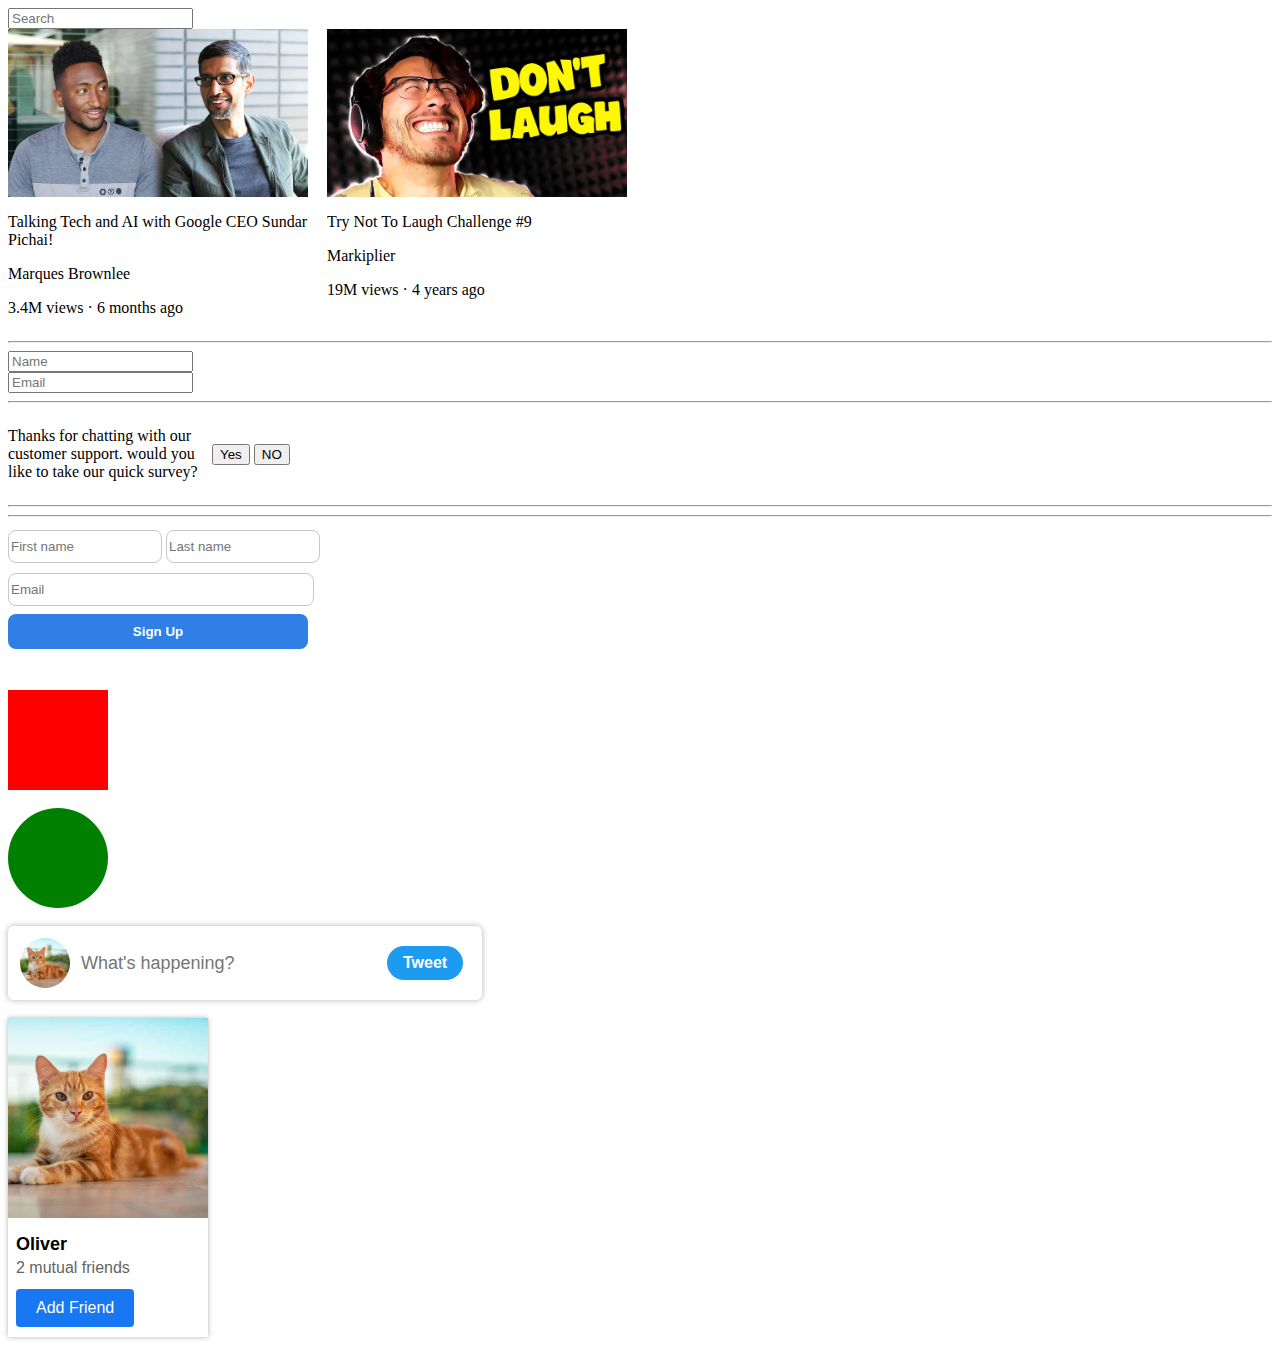
<file: CSS Display Property/display.html>
<!DOCTYPE html>
<html lang="en">
  <head>
    <meta charset="UTF-8" />
    <meta name="viewport" content="width=device-width, initial-scale=1.0" />
    <title>Document</title>
    <link rel="stylesheet" href="style.css" />
  </head>
</head>
<body>
  <input class="search-bar" type="text" placeholder="Search">

  <div class="video-preview">
    <img class="thumbnail" src="images/thumbnail-1.webp">

    <p class="video-title">
      Talking Tech and AI with Google CEO Sundar Pichai!
    </p>
    <p class="video-author">
      Marques Brownlee
    </p>
    <p class="video-stats">
      3.4M views &#183; 6 months ago
    </p>
  </div>

  <div class="video-preview">
    <img class="thumbnail" src="images/thumbnail-2.webp">

    <p class="video-title">
      Try Not To Laugh Challenge #9
    </p>
    <p class="video-author">
      Markiplier
    </p>
    <p class="video-stats">
      19M views &#183; 4 years ago
    </p>
  </div>

<!-- Exercises -->

<hr>
<input class="input" type="text" placeholder="Name">
<input class="input" type="text" placeholder="Email">

<hr>
<p class="question">
  Thanks for chatting with our customer support. would you like to take our quick survey?
</p>
  <button class="btn">
    Yes
  </button>
  <button class="btn">
    NO
  </button>

  <hr>
  <hr>

  <input class="btn-2"  type="text" placeholder="First name">
  <input class="btn-2" type="text" placeholder="Last name" >
  <input class="btn-3" type="text" placeholder="Email">
  <button class="signup-btn">
    Sign Up
  </button>

  <br><br>
  
<!-- Exercises 2-->
 <div class="red-square"></div>

 <br>

 <div class="green-circle"></div>

 <br>

 <div class="card">
  <img class="profile-picture" src="images/cat-facts.jpg">
  <input type="text" class="text-box" placeholder="What's happening?">
  <button class="tweet-button">
    Tweet
  </button>
</div>

<br>

<div class="profile">
  <img class="profile-picture2" src="./images/cat-facts.jpg">
  <p class="p name">
    Oliver
  </p>
  <p class="p mutual-friends">
    2 mutual friends
  </p>
  <button class="p add-friend-button">
    Add Friend
  </button>
</div>

</body>
</html>


<!-- The key difference between display: inline and display: inline-block in CSS lies in their ability to control width and height. display: inline treats elements like text, meaning they only take up the necessary space and cannot have width or height set. display: inline-block, on the other hand, allows elements to behave like inline elements while also allowing for width and height properties to be defined.  -->
</file>
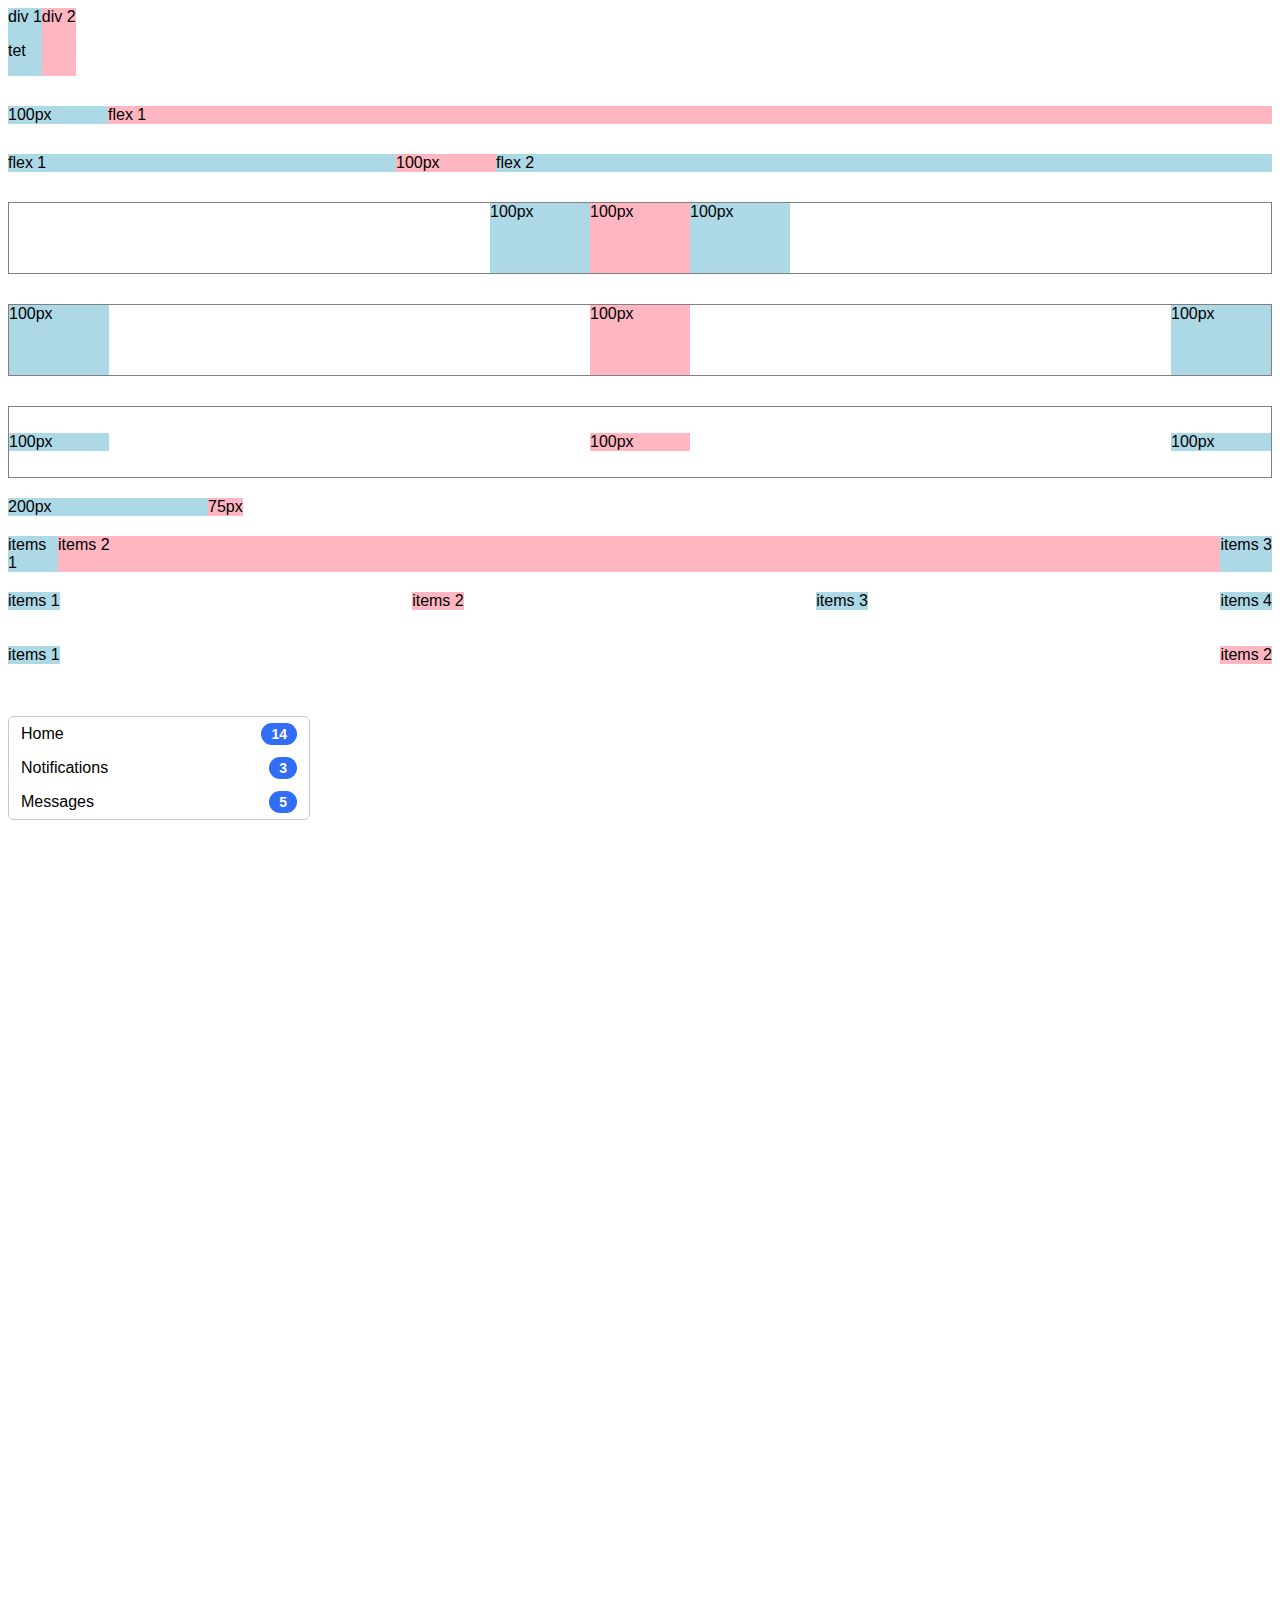
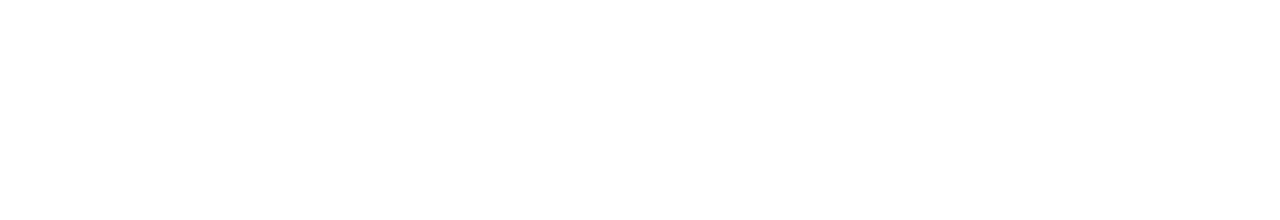
<file: Flexbox/Flexbox.html>
<!DOCTYPE html>
<html lang="en">
  <head>
    <meta charset="UTF-8" />
    <meta name="viewport" content="width=device-width, initial-scale=1.0" />
    <title>flex-box</title>
    <link rel="stylesheet" href="./styles/flex.css" />
  </head>

  <body style="margin-bottom: 1000px">
    <div style="display: flex; flex-direction: row">
      <div style="background-color: lightblue">
        div 1
        <p>tet</p>
      </div>
      <div style="background-color: lightpink">div 2</div>
    </div>

    <div style="margin-top: 30px; display: flex; flex-direction: row">
      <div style="width: 100px; background-color: lightblue">100px</div>
      <div style="flex: 1; background-color: lightpink">flex 1</div>
    </div>

    <div style="margin-top: 30px; display: flex; flex-direction: row">
      <div style="flex: 1; background-color: lightblue">flex 1</div>
      <div style="width: 100px; background-color: lightpink">100px</div>
      <div style="flex: 2; background-color: lightblue">flex 2</div>
    </div>

    <div
      style="
        margin-top: 30px;
        height: 70px;
        border-width: 1px;
        border-color: gray;
        border-style: solid;
        display: flex;
        flex-direction: row;
        justify-content: center;
      "
    >
      <div style="width: 100px; background-color: lightblue">100px</div>
      <div style="width: 100px; background-color: lightpink">100px</div>
      <div style="width: 100px; background-color: lightblue">100px</div>
    </div>

    <div
      style="
        margin-top: 30px;
        height: 70px;
        border-width: 1px;
        border-color: gray;
        border-style: solid;
        display: flex;
        flex-direction: row;
        justify-content: space-between;
      "
    >
      <div style="width: 100px; background-color: lightblue">100px</div>
      <div style="width: 100px; background-color: lightpink">100px</div>
      <div style="width: 100px; background-color: lightblue">100px</div>
    </div>

    <div
      style="
        margin-top: 30px;
        height: 70px;
        border-width: 1px;
        border-color: gray;
        border-style: solid;
        display: flex;
        flex-direction: row;
        justify-content: space-between;
        align-items: center;
      "
    >
      <div style="width: 100px; background-color: lightblue">100px</div>
      <div style="width: 100px; background-color: lightpink">100px</div>
      <div style="width: 100px; background-color: lightblue">100px</div>
    </div>

    <!-- Exercises -->

    <div style="margin-top: 20px; display: flex; flex-direction: row">
      <div style="background-color: lightblue; width: 200px">200px</div>
      <div style="background-color: lightpink; width: 75x">75px</div>
    </div>

    <div style="margin-top: 20px; display: flex; flex-direction: row">
      <div style="background-color: lightblue; width: 50px">items 1</div>
      <div style="background-color: lightpink; flex: 1">items 2</div>

      <div style="background-color: lightblue; width: 75x">items 3</div>
    </div>

    <div
      style="
        margin-top: 20px;
        display: flex;
        flex-direction: row;
        justify-content: space-between;
      "
    >
      <div style="background-color: lightblue">items 1</div>
      <div style="background-color: lightpink">items 2</div>

      <div style="background-color: lightblue">items 3</div>
      <div style="background-color: lightblue">items 4</div>
    </div>

    <div
      style="
        margin-top: 20px;
        display: flex;
        flex-direction: row;
        justify-content: space-between;
        height: 50px;
        border-width: 1px;
        border-color: gray;
        align-items: center;
      "
    >
      <div style="background-color: lightblue">items 1</div>
      <div style="background-color: lightpink">items 2</div>
    </div>

    <br /><br />

    <div class="container">
      <div class="flexbox">
        <div>Home</div>
        <div class="notifications">14</div>
      </div>
      <div class="flexbox">
        <div>Notifications</div>
        <div class="notifications">3</div>
      </div>
      <div class="flexbox">
        <div>Messages</div>
        <div class="notifications">5</div>
      </div>
    </div>
  </body>
</html>
</file>
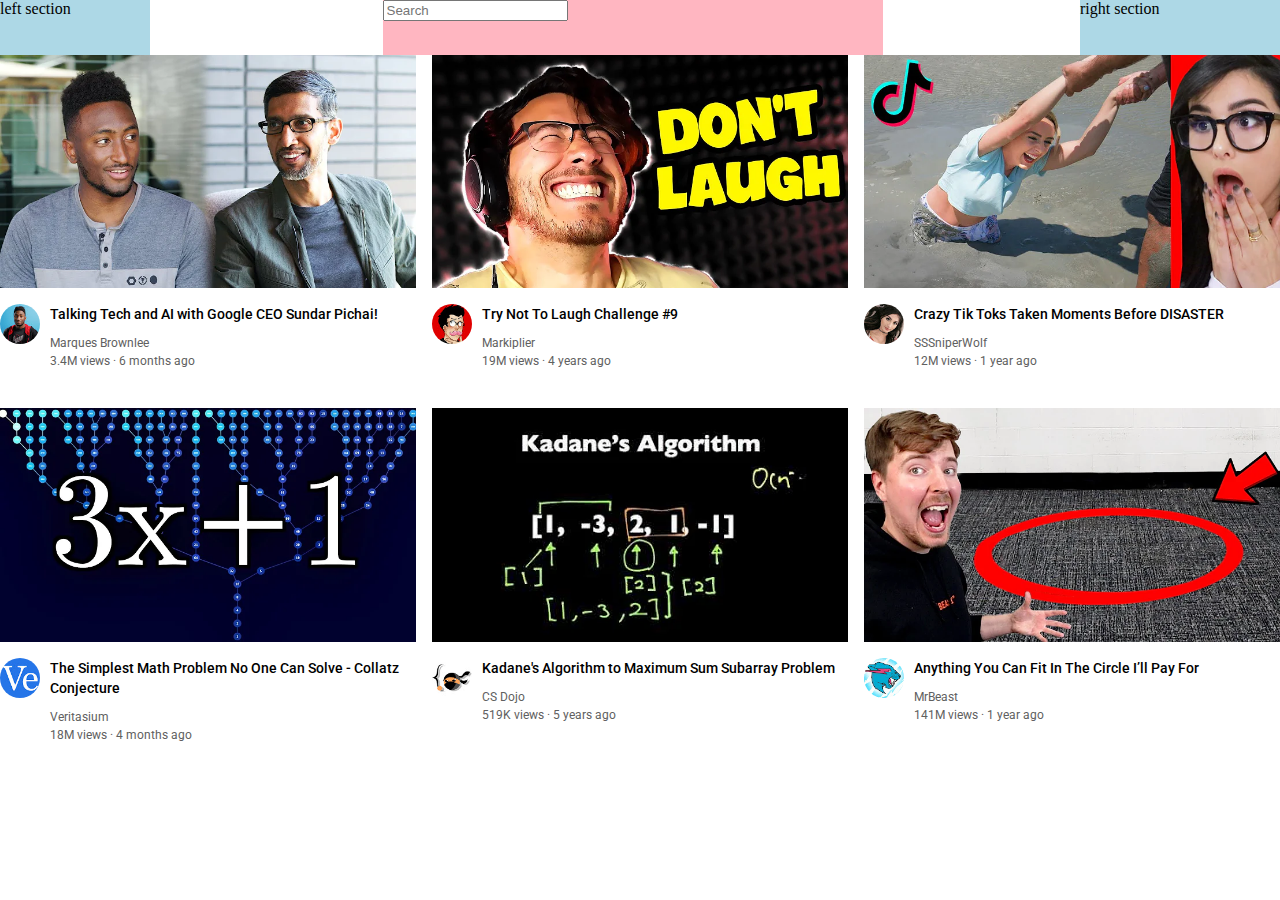
<file: Flexbox/youtube.html>
<!DOCTYPE html>
<html>
  <head>
    <title>YouTube.com Clone</title>

    <link rel="preconnect" href="https://fonts.googleapis.com">
    <link rel="preconnect" href="https://fonts.gstatic.com" crossorigin>
    <link href="https://fonts.googleapis.com/css2?family=Roboto:wght@400;500;700&display=swap" rel="stylesheet">

    <link rel="stylesheet" href="styles/general.css">
    <link rel="stylesheet" href="styles/header.css">
    <link rel="stylesheet" href="styles/video.css">
  </head>
  <body>
    <div class="header">
      <div class="left-section">
        left section
      </div>
      <div class="middle-section">
        <input class="search-bar" type="text" placeholder="Search">
      </div>
      <div class="right-section">
        right section
      </div>
    </div>

    <div class="video-grid">
      <div class="video-preview">
        <div class="thumbnail-row">
          <img class="thumbnail" src="thumbnails/thumbnail-1.webp">
        </div>
        <div class="video-info-grid">
          <div class="channel-picture">
            <img class="profile-picture" src="channel-pictures/channel-1.jpeg">
          </div>
          <div class="video-info">
            <p class="video-title">
              Talking Tech and AI with Google CEO Sundar Pichai!
            </p>
            <p class="video-author">
              Marques Brownlee
            </p>
            <p class="video-stats">
              3.4M views &#183; 6 months ago
            </p>
          </div>
        </div>
      </div>

      <div class="video-preview">
        <div class="thumbnail-row">
          <img class="thumbnail" src="thumbnails/thumbnail-2.webp">
        </div>
        <div class="video-info-grid">
          <div class="channel-picture">
            <img class="profile-picture" src="channel-pictures/channel-2.jpeg">
          </div>
          <div class="video-info">
            <p class="video-title">
              Try Not To Laugh Challenge #9
            </p>
            <p class="video-author">
              Markiplier
            </p>
            <p class="video-stats">
              19M views &#183; 4 years ago
            </p>
          </div>
        </div>
      </div>

      <div class="video-preview">
        <div class="thumbnail-row">
          <img class="thumbnail" src="thumbnails/thumbnail-3.webp">
        </div>
        <div class="video-info-grid">
          <div class="channel-picture">
            <img class="profile-picture" src="channel-pictures/channel-3.jpeg">
          </div>
          <div class="video-info">
            <p class="video-title">
              Crazy Tik Toks Taken Moments Before DISASTER
            </p>
            <p class="video-author">
              SSSniperWolf
            </p>
            <p class="video-stats">
              12M views &#183; 1 year ago
            </p>
          </div>
        </div>
      </div>

      <div class="video-preview">
        <div class="thumbnail-row">
          <img class="thumbnail" src="thumbnails/thumbnail-4.webp">
        </div>
        <div class="video-info-grid">
          <div class="channel-picture">
            <img class="profile-picture" src="channel-pictures/channel-4.jpeg">
          </div>
          <div class="video-info">
            <p class="video-title">
              The Simplest Math Problem No One Can Solve - Collatz Conjecture
            </p>
            <p class="video-author">
              Veritasium
            </p>
            <p class="video-stats">
              18M views &#183; 4 months ago
            </p>
          </div>
        </div>
      </div>

      <div class="video-preview">
        <div class="thumbnail-row">
          <img class="thumbnail" src="thumbnails/thumbnail-5.webp">
        </div>
        <div class="video-info-grid">
          <div class="channel-picture">
            <img class="profile-picture" src="channel-pictures/channel-5.jpeg">
          </div>
          <div class="video-info">
            <p class="video-title">
              Kadane's Algorithm to Maximum Sum Subarray Problem
            </p>
            <p class="video-author">
              CS Dojo
            </p>
            <p class="video-stats">
              519K views &#183; 5 years ago
            </p>
          </div>
        </div>
      </div>

      <div class="video-preview">
        <div class="thumbnail-row">
          <img class="thumbnail" src="thumbnails/thumbnail-6.webp">
        </div>
        <div class="video-info-grid">
          <div class="channel-picture">
            <img class="profile-picture" src="channel-pictures/channel-6.jpeg">
          </div>
          <div class="video-info">
            <p class="video-title">
              Anything You Can Fit In The Circle I’ll Pay For
            </p>
            <p class="video-author">
              MrBeast
            </p>
            <p class="video-stats">
              141M views &#183; 1 year ago
            </p>
          </div>
        </div>
      </div>
    </div>
  </body>
</html>
</file>
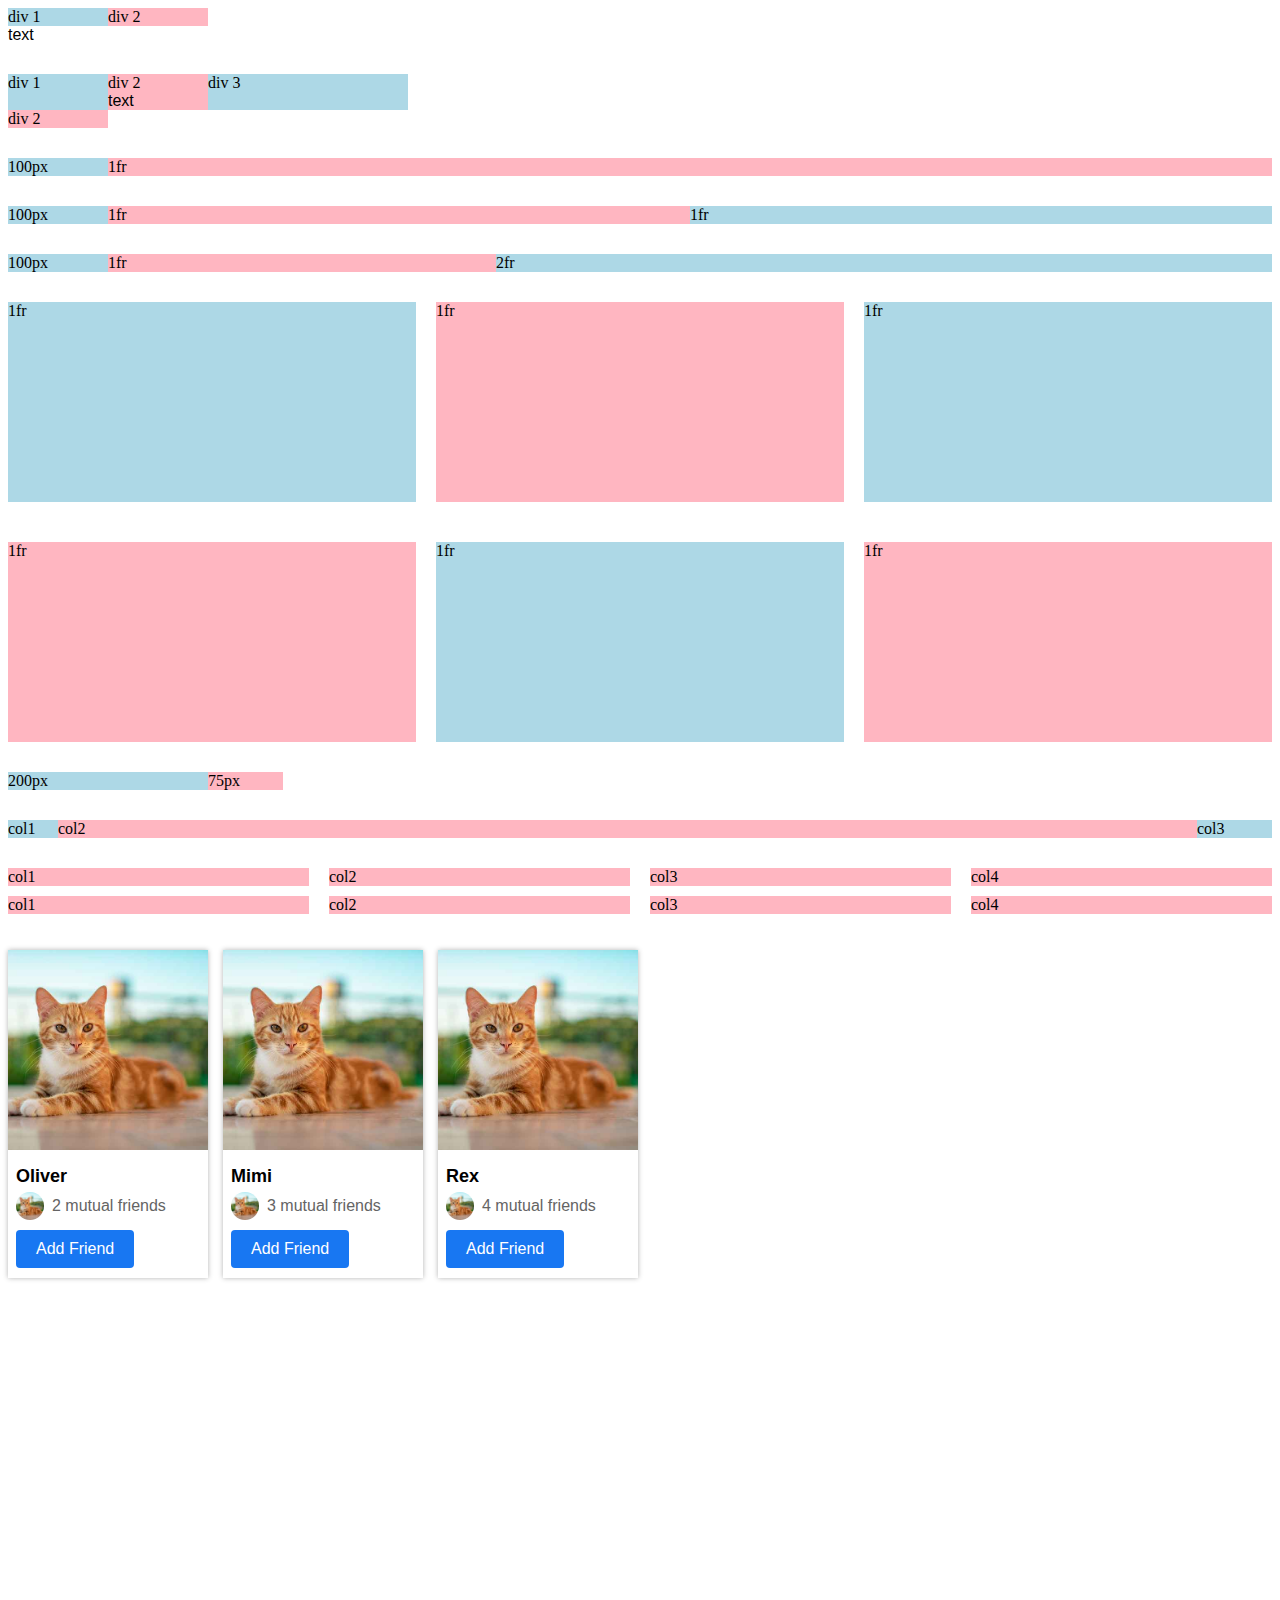
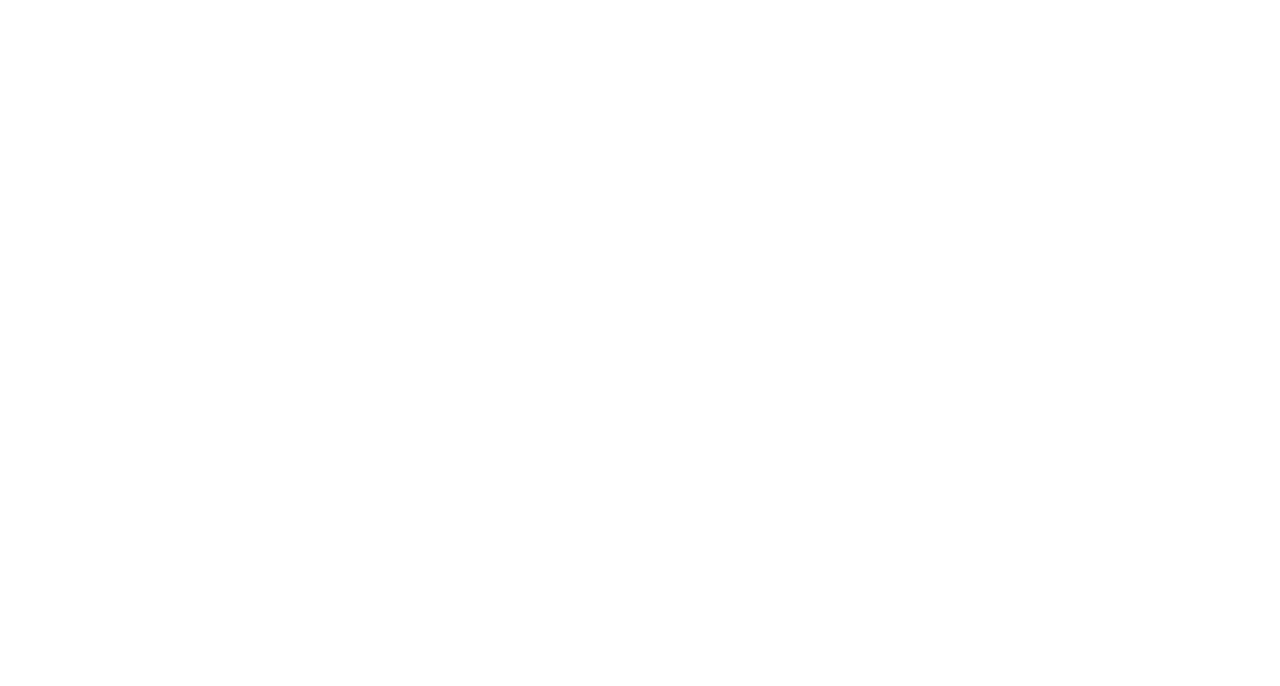
<file: Grid/grid.html>
<!DOCTYPE html>
<html lang="en">
  <head>
    <meta charset="UTF-8" />
    <meta name="viewport" content="width=device-width, initial-scale=1.0" />
    <title>Grid</title>
    <style>
      .profile-grid {
        display: grid;
        grid-template-columns: 200px 200px 200px;
        column-gap: 15px;
        align-items: center;
      }
      p {
        font-family: Arial;
        margin-top: 0;
        margin-bottom: 0;
      }

      .profile {
        /* width: 200px; */
        width: 100%;
        box-shadow: 0 0 5px rgba(0, 0, 0, 0.3);
        /* display: inline-block;
        vertical-align: top;
        margin-right: 15px; */
      }

      .profile-picture {
        width: 200px;
        height: 200px;
        object-fit: cover;
        margin-bottom: 12px;
      }

      .name {
        font-size: 18px;
        font-weight: bold;
        margin-left: 8px;
        margin-bottom: 5px;
      }

      .mutual-friends-row {
        margin-left: 8px;
        margin-bottom: 10px;
      }

      .mutual-friend-picture {
        height: 28px;
        width: 28px;
        object-fit: cover;
        border-radius: 14px;
        vertical-align: middle;
        margin-right: 4px;
      }

      .mutual-friends {
        display: inline-block;
        vertical-align: middle;
        color: rgb(100, 100, 100);
      }

      .add-friend-button {
        background-color: rgb(24, 119, 242);
        color: white;
        border: none;
        padding-top: 10px;
        padding-bottom: 10px;
        padding-left: 20px;
        padding-right: 20px;
        border-radius: 4px;
        font-size: 16px;
        margin-left: 8px;
        margin-bottom: 10px;
      }
    </style>
  </head>
  <body style="padding-bottom: 1000px">
    <div style="display: grid; grid-template-columns: 100px 100px">
      <div style="background-color: lightblue">div 1</div>
      <div style="background-color: lightpink">div 2</div>
      <p>text</p>
    </div>

    <div
      style="
        margin-top: 30px;
        display: grid;
        grid-template-columns: 100px 100px 200px;
      "
    >
      <div style="background-color: lightblue">div 1</div>
      <div style="background-color: lightpink">
        div 2
        <p>text</p>
      </div>
      <div style="background-color: lightblue">div 3</div>
      <div style="background-color: lightpink">div 2</div>
    </div>

    <div
      style="margin-top: 30px; display: grid; grid-template-columns: 100px 1fr"
    >
      <div style="background-color: lightblue">100px</div>
      <div style="background-color: lightpink">1fr</div>
    </div>

    <div
      style="
        margin-top: 30px;
        display: grid;
        grid-template-columns: 100px 1fr 1fr;
      "
    >
      <div style="background-color: lightblue">100px</div>
      <div style="background-color: lightpink">1fr</div>
      <div style="background-color: lightblue">1fr</div>
    </div>

    <div
      style="
        margin-top: 30px;
        display: grid;
        grid-template-columns: 100px 1fr 2fr;
      "
    >
      <div style="background-color: lightblue">100px</div>
      <div style="background-color: lightpink">1fr</div>
      <div style="background-color: lightblue">2fr</div>
    </div>

    <div
      style="
        margin-top: 30px;
        display: grid;
        grid-template-columns: 1fr 1fr 1fr;
        column-gap: 20px;
        row-gap: 40px;
      "
    >
      <div style="background-color: lightblue; height: 200px">1fr</div>
      <div style="background-color: lightpink; height: 200px">1fr</div>
      <div style="background-color: lightblue; height: 200px">1fr</div>
      <div style="background-color: lightpink; height: 200px">1fr</div>
      <div style="background-color: lightblue; height: 200px">1fr</div>
      <div style="background-color: lightpink; height: 200px">1fr</div>
    </div>

    <!-- Exercises -->
    <div
      style="display: grid; grid-template-columns: 200px 75px; margin-top: 30px"
    >
      <div style="background-color: lightblue">200px</div>
      <div style="background-color: lightpink">75px</div>
    </div>

    <div
      style="
        display: grid;
        grid-template-columns: 50px 1fr 75px;
        margin-top: 30px;
      "
    >
      <div style="background-color: lightblue">col1</div>
      <div style="background-color: lightpink">col2</div>
      <div style="background-color: lightblue">col3</div>
    </div>

    <div
      style="
        display: grid;
        grid-template-columns: 1fr 1fr 1fr 1fr;
        column-gap: 20px;
        row-gap: 10px;
        margin-top: 30px;
      "
    >
      <div style="background-color: lightpink">col1</div>
      <div style="background-color: lightpink">col2</div>
      <div style="background-color: lightpink">col3</div>
      <div style="background-color: lightpink">col4</div>
      <div style="background-color: lightpink">col1</div>
      <div style="background-color: lightpink">col2</div>
      <div style="background-color: lightpink">col3</div>
      <div style="background-color: lightpink">col4</div>
    </div>
    <br /><br />

    <div class="profile-grid">
      <div class="profile">
        <img class="profile-picture" src="./channel-pictures/cat-facts.jpg" />
        <p class="name">Oliver</p>
        <div class="mutual-friends-row">
          <img
            class="mutual-friend-picture"
            src="./channel-pictures/cat-facts.jpg"
          />
          <p class="mutual-friends">2 mutual friends</p>
        </div>
        <button class="add-friend-button">Add Friend</button>
      </div>

      <div class="profile">
        <img class="profile-picture" src="./channel-pictures/cat-facts.jpg" />
        <p class="name">Mimi</p>
        <div class="mutual-friends-row">
          <img
            class="mutual-friend-picture"
            src="./channel-pictures/cat-facts.jpg"
          />
          <p class="mutual-friends">3 mutual friends</p>
        </div>
        <button class="add-friend-button">Add Friend</button>
      </div>

      <div class="profile">
        <img class="profile-picture" src="./channel-pictures/cat-facts.jpg" />
        <p class="name">Rex</p>
        <div class="mutual-friends-row">
          <img
            class="mutual-friend-picture"
            src="./channel-pictures/cat-facts.jpg"
          />
          <p class="mutual-friends">4 mutual friends</p>
        </div>
        <button class="add-friend-button">Add Friend</button>
      </div>
    </div>
  </body>
</html>
</file>
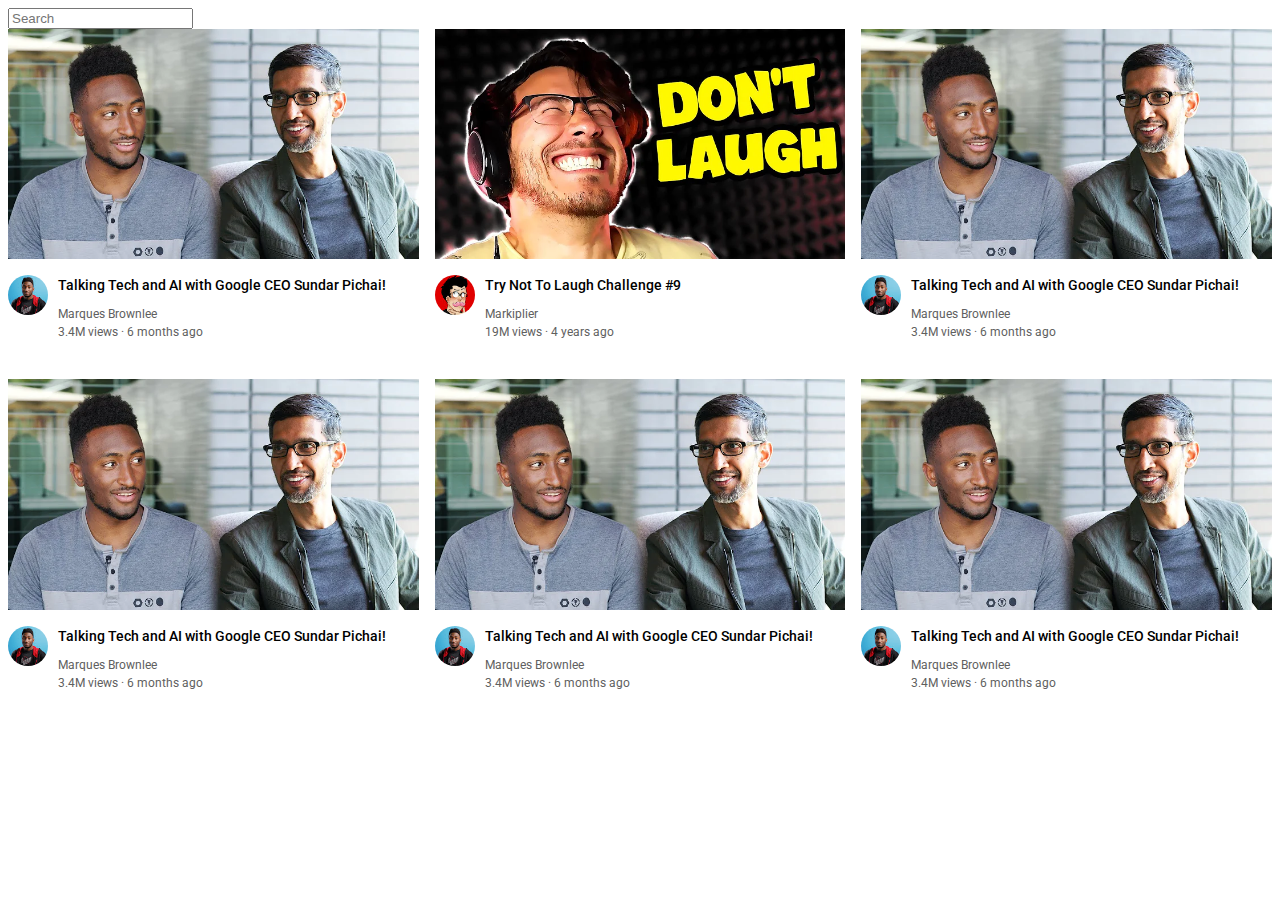
<file: Grid/youtube.html>
<!DOCTYPE html>
<html>
  <head>
    <title>YouTube.com Clone</title>

    <link rel="preconnect" href="https://fonts.googleapis.com" />
    <link rel="preconnect" href="https://fonts.gstatic.com" crossorigin />
    <link
      href="https://fonts.googleapis.com/css2?family=Roboto:wght@400;500;700&display=swap"
      rel="stylesheet"
    />
    <link rel="stylesheet" href="./style.css" />
  </head>
  <body>
    <input class="search-bar" type="text" placeholder="Search" />
    <div class="video-grid">
      <div class="video-preview">
        <div class="thumbnail-row">
          <img class="thumbnail" src="thumbnails/thumbnail-1.webp" />
        </div>
        <div class="video-info-grid">
          <div class="channel-picture">
            <img
              class="profile-picture"
              src="channel-pictures/channel-1.jpeg"
            />
          </div>
          <div class="video-info">
            <p class="video-title">
              Talking Tech and AI with Google CEO Sundar Pichai!
            </p>
            <p class="video-author">Marques Brownlee</p>
            <p class="video-stats">3.4M views &#183; 6 months ago</p>
          </div>
        </div>
      </div>

      <div class="video-preview">
        <div class="thumbnail-row">
          <img class="thumbnail" src="thumbnails/thumbnail-2.webp" />
        </div>
        <div class="video-info-grid">
          <div class="channel-picture">
            <img
              class="profile-picture"
              src="channel-pictures/channel-2.jpeg"
            />
          </div>
          <div class="video-info">
            <p class="video-title">Try Not To Laugh Challenge #9</p>
            <p class="video-author">Markiplier</p>
            <p class="video-stats">19M views &#183; 4 years ago</p>
          </div>
        </div>
      </div>
      <div class="video-preview">
        <div class="thumbnail-row">
          <img class="thumbnail" src="thumbnails/thumbnail-1.webp" />
        </div>
        <div class="video-info-grid">
          <div class="channel-picture">
            <img
              class="profile-picture"
              src="channel-pictures/channel-1.jpeg"
            />
          </div>
          <div class="video-info">
            <p class="video-title">
              Talking Tech and AI with Google CEO Sundar Pichai!
            </p>
            <p class="video-author">Marques Brownlee</p>
            <p class="video-stats">3.4M views &#183; 6 months ago</p>
          </div>
        </div>
      </div>
      <div class="video-preview">
        <div class="thumbnail-row">
          <img class="thumbnail" src="thumbnails/thumbnail-1.webp" />
        </div>
        <div class="video-info-grid">
          <div class="channel-picture">
            <img
              class="profile-picture"
              src="channel-pictures/channel-1.jpeg"
            />
          </div>
          <div class="video-info">
            <p class="video-title">
              Talking Tech and AI with Google CEO Sundar Pichai!
            </p>
            <p class="video-author">Marques Brownlee</p>
            <p class="video-stats">3.4M views &#183; 6 months ago</p>
          </div>
        </div>
      </div>
      <div class="video-preview">
        <div class="thumbnail-row">
          <img class="thumbnail" src="thumbnails/thumbnail-1.webp" />
        </div>
        <div class="video-info-grid">
          <div class="channel-picture">
            <img
              class="profile-picture"
              src="channel-pictures/channel-1.jpeg"
            />
          </div>
          <div class="video-info">
            <p class="video-title">
              Talking Tech and AI with Google CEO Sundar Pichai!
            </p>
            <p class="video-author">Marques Brownlee</p>
            <p class="video-stats">3.4M views &#183; 6 months ago</p>
          </div>
        </div>
      </div>
      <div class="video-preview">
        <div class="thumbnail-row">
          <img class="thumbnail" src="thumbnails/thumbnail-1.webp" />
        </div>
        <div class="video-info-grid">
          <div class="channel-picture">
            <img
              class="profile-picture"
              src="channel-pictures/channel-1.jpeg"
            />
          </div>
          <div class="video-info">
            <p class="video-title">
              Talking Tech and AI with Google CEO Sundar Pichai!
            </p>
            <p class="video-author">Marques Brownlee</p>
            <p class="video-stats">3.4M views &#183; 6 months ago</p>
          </div>
        </div>
      </div>
    </div>

  </body>
</html>
</file>
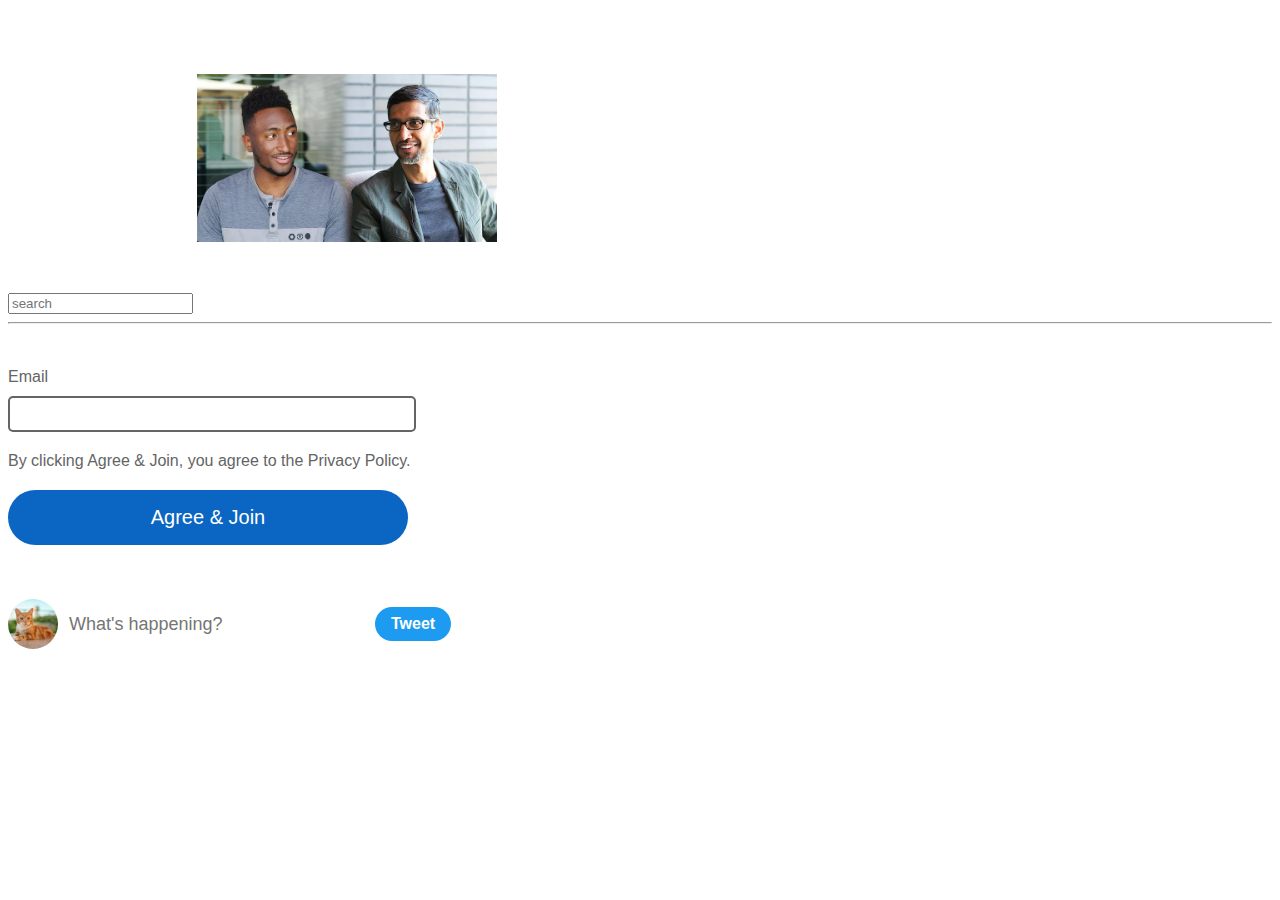
<file: Images and Text Boxes/text.html>
<!DOCTYPE html>
<html lang="en">
  <head>
    <meta charset="UTF-8" />
    <meta name="viewport" content="width=device-width, initial-scale=1.0" />
    <title>Document</title>
    <link rel="stylesheet" href="./style/text.css" />
  </head>
  <body>
    <input class="search" type="text" placeholder="search" />

    <img class="thumbnails" src="./images/thumbnail-1.webp" alt="images" />

    <hr />
    <br /><br />
    <!-- Exercises -->
    <p class="label">Email</p>
    <input class="text-box" type="text" />
    <p class="disclaimer">
      By clicking Agree & Join, you agree to the Privacy Policy.
    </p>
    <button class="join-button">Agree & Join</button>

    <br /><br />

    <br /><br />

    <img class="profile-picture" src="./images/cat-facts.jpg" />
    <input type="text" class="text-box2" placeholder="What's happening?" />
    <button class="tweet-button">Tweet</button>
  </body>
</html>
</file>
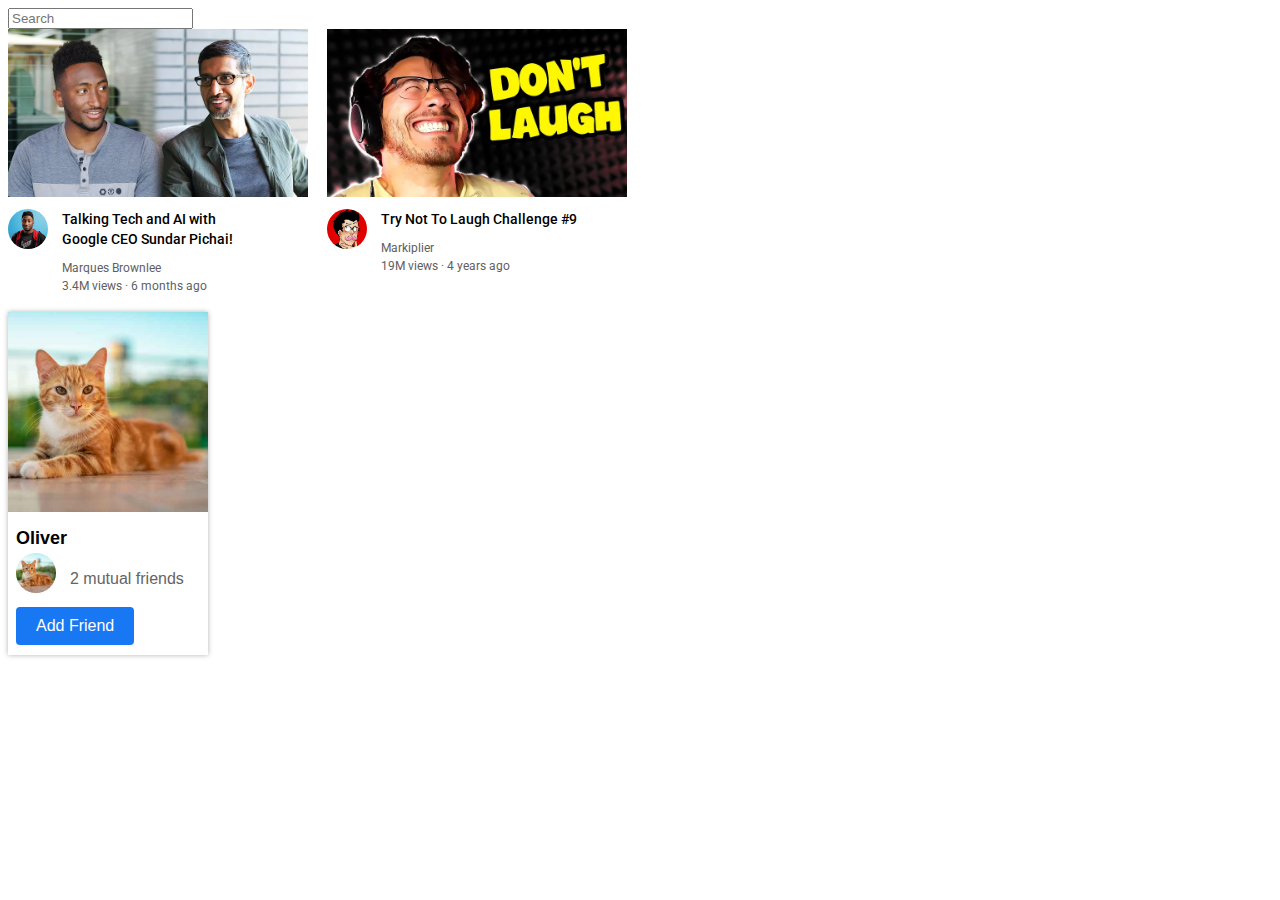
<file: Layouts Technique/youtube.html>
<!DOCTYPE html>
<html>
  <head>
    <title>YouTube.com Clone</title>

    <link rel="preconnect" href="https://fonts.googleapis.com" />
    <link rel="preconnect" href="https://fonts.gstatic.com" crossorigin />
    <link
      href="https://fonts.googleapis.com/css2?family=Roboto:wght@400;500;700&display=swap"
      rel="stylesheet"
    />
    <link rel="stylesheet" href="./style.css" />
  </head>
  <body>
    <input class="search-bar" type="text" placeholder="Search" />

    <div class="video-preview">
      <div class="thumbnail-row">
        <img class="thumbnail" src="thumbnails/thumbnail-1.webp" />
      </div>
      <div>
        <div class="channel-picture">
          <img class="profile-picture" src="channel-pictures/channel-1.jpeg" />
        </div>
        <div class="video-info">
          <p class="video-title">
            Talking Tech and AI with Google CEO Sundar Pichai!
          </p>
          <p class="video-author">Marques Brownlee</p>
          <p class="video-stats">3.4M views &#183; 6 months ago</p>
        </div>
      </div>
    </div>

    <div class="video-preview">
      <div class="thumbnail-row">
        <img class="thumbnail" src="thumbnails/thumbnail-2.webp" />
      </div>
      <div>
        <div class="channel-picture">
          <img class="profile-picture" src="channel-pictures/channel-2.jpeg" />
        </div>
        <div class="video-info">
          <p class="video-title">Try Not To Laugh Challenge #9</p>
          <p class="video-author">Markiplier</p>
          <p class="video-stats">19M views &#183; 4 years ago</p>
        </div>
      </div>
    </div>

    <!-- Exercises -->

    <br /><br />

    <div class="profile">
      <div>
        <img class="profile-picture2" src="./channel-pictures/cat-facts.jpg" />
      </div>
      <div>
        <p class="p name">Oliver</p>
      </div>
      <div>
        <div class="channel-pic">
          <img
            class="channel-pic-img"
            src="./channel-pictures/cat-facts.jpg"
            alt=""
          />
        </div>
        <div class="friends-info">
          <p class="p mutual-friends">2 mutual friends</p>
        </div>
      </div>
      <div>
        <button class="p add-friend-button">Add Friend</button>
      </div>
    </div>
  </body>
</html>
</file>
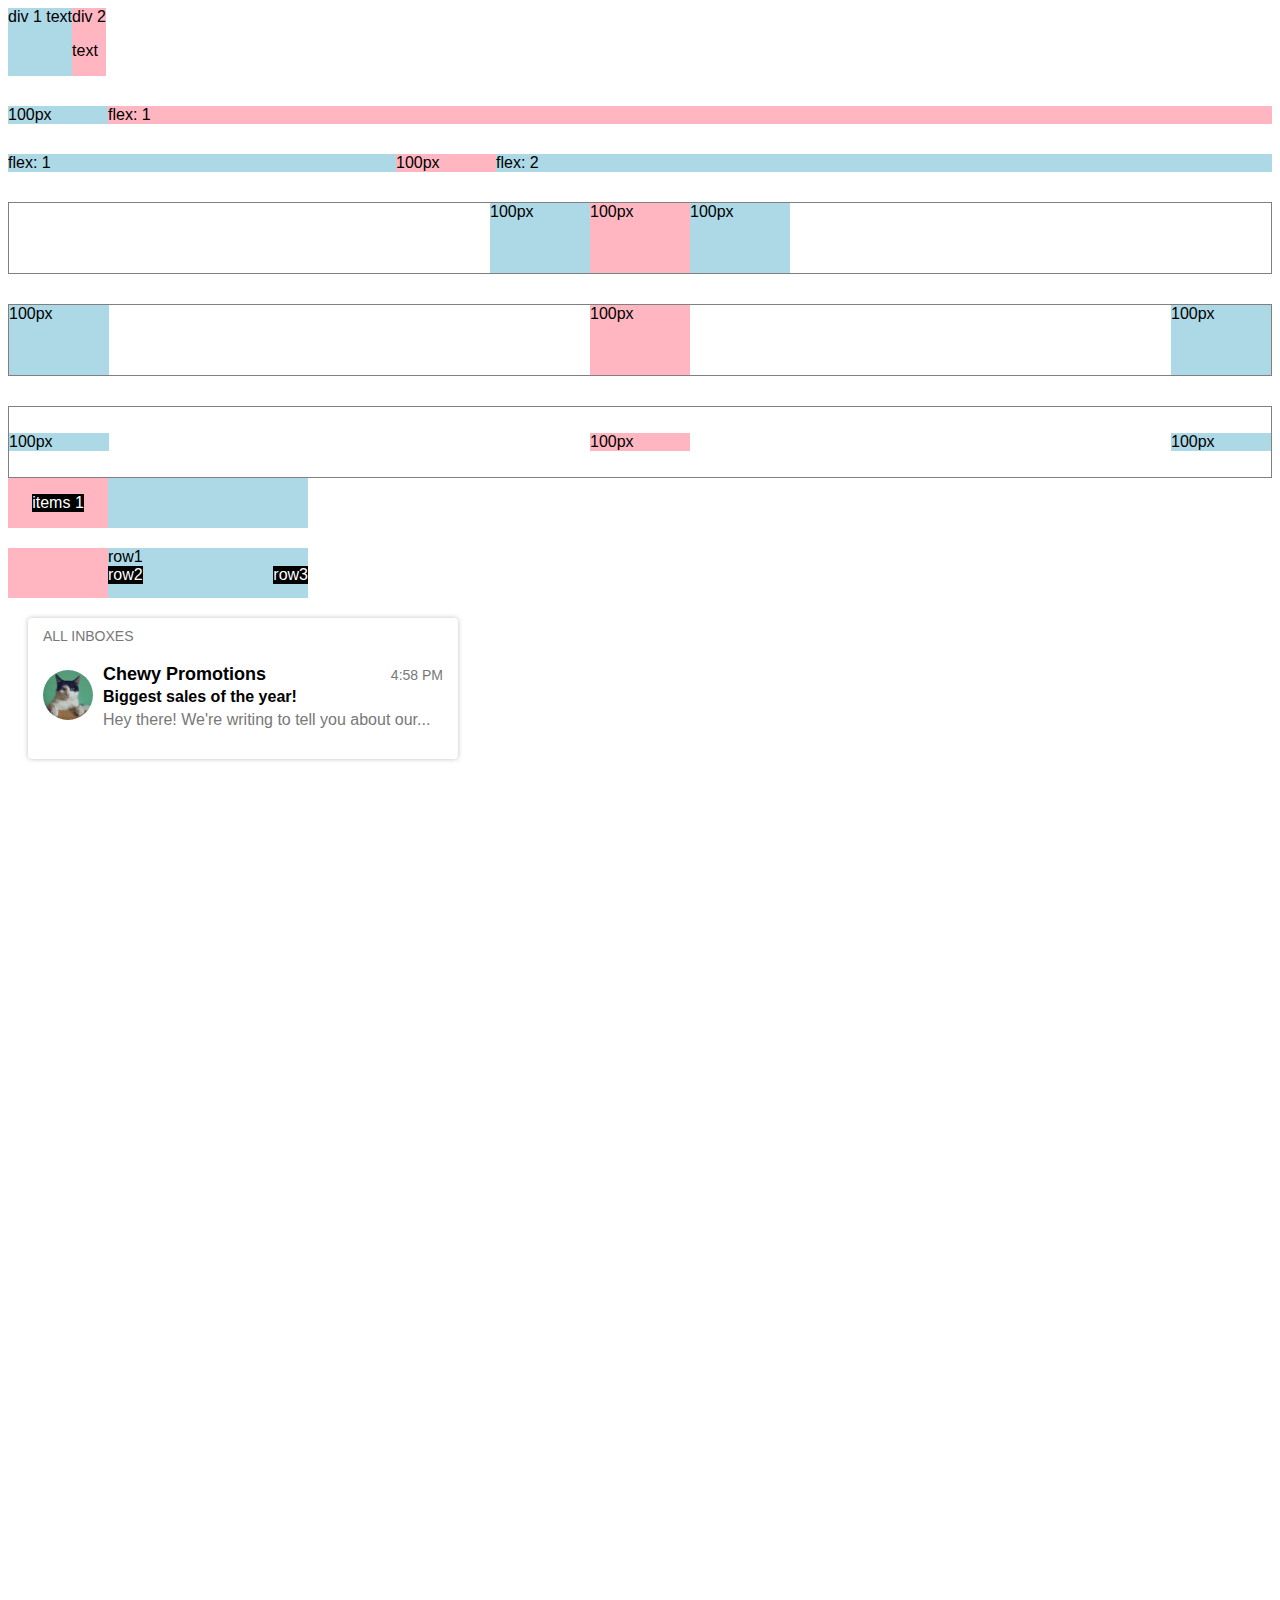
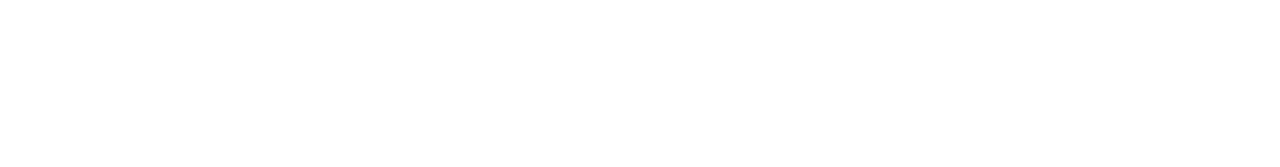
<file: Nested Flexbox/flexbox.html>
<!DOCTYPE html>
<html>
  <head>
    <title>Flexbox Practice</title>
    <style>
      div {
        font-family: Arial;
      }
      .container {
        padding-top: 10px;
        padding-bottom: 10px;
        padding-left: 15px;
        padding-right: 15px;
        width: 400px;
        box-shadow: 0 0 5px rgba(0, 0, 0, 0.25);
        border-radius: 4px;
        margin-top: 20px;
        margin-left: 20px;
      }

      .inbox-label {
        font-size: 14px;
        color: rgb(120, 120, 120);
        margin-bottom: 20px;
      }

      .email {
        display: flex;
        flex-direction: row;
        align-items: center;
        margin-bottom: 20px;
      }

      .sender-picture-container {
        margin-right: 10px;
      }

      .sender-picture {
        width: 50px;
        height: 50px;
        object-fit: cover;
        border-radius: 25px;
      }

      .email-content {
        flex: 1;
      }

      .email-header {
        display: flex;
        flex-direction: row;
        justify-content: space-between;
        align-items: center;
        margin-bottom: 3px;
      }

      .sender-name {
        font-size: 18px;
        font-weight: bold;
      }

      .send-time {
        font-size: 14px;
        color: rgb(120, 120, 120);
      }

      .subject {
        font-weight: bold;
        margin-bottom: 5px;
      }

      .message {
        color: rgb(120, 120, 120);
      }
    </style>
  </head>
  <body style="padding-bottom: 1000px">
    <div style="display: flex; flex-direction: row">
      <div style="background-color: lightblue">div 1 text</div>
      <div style="background-color: lightpink">
        div 2
        <p>text</p>
      </div>
    </div>

    <div style="margin-top: 30px; display: flex; flex-direction: row">
      <div style="background-color: lightblue; width: 100px">100px</div>
      <div style="background-color: lightpink; flex: 1">flex: 1</div>
    </div>

    <div style="margin-top: 30px; display: flex; flex-direction: row">
      <div style="background-color: lightblue; flex: 1">flex: 1</div>
      <div style="background-color: lightpink; width: 100px">100px</div>
      <div style="background-color: lightblue; flex: 2">flex: 2</div>
    </div>

    <div
      style="
        margin-top: 30px;
        height: 70px;
        border-width: 1px;
        border-style: solid;
        border-color: gray;

        display: flex;
        flex-direction: row;
        justify-content: center;
      "
    >
      <div style="background-color: lightblue; width: 100px">100px</div>
      <div style="background-color: lightpink; width: 100px">100px</div>
      <div style="background-color: lightblue; width: 100px">100px</div>
    </div>

    <div
      style="
        margin-top: 30px;
        height: 70px;
        border-width: 1px;
        border-style: solid;
        border-color: gray;

        display: flex;
        flex-direction: row;
        justify-content: space-between;
      "
    >
      <div style="background-color: lightblue; width: 100px">100px</div>
      <div style="background-color: lightpink; width: 100px">100px</div>
      <div style="background-color: lightblue; width: 100px">100px</div>
    </div>

    <div
      style="
        margin-top: 30px;
        height: 70px;
        border-width: 1px;
        border-style: solid;
        border-color: gray;

        display: flex;
        flex-direction: row;
        justify-content: space-between;
        align-items: center;
      "
    >
      <div style="background-color: lightblue; width: 100px">100px</div>
      <div style="background-color: lightpink; width: 100px">100px</div>
      <div style="background-color: lightblue; width: 100px">100px</div>
    </div>

    <!-- Exercises -->
    <div style="display: flex; flex-direction: row; height: 50px">
      <div
        style="
          background-color: lightpink;
          width: 100px;
          display: flex;
          flex-direction: row;
          align-items: center;
          justify-content: center;
        "
      >
        <div style="background-color: black; color: white">items 1</div>
      </div>
      <div style="background-color: lightblue; width: 200px"></div>
    </div>

    <div
      style="margin-top: 20px; display: flex; flex-direction: row; height: 50px"
    >
      <div style="background-color: lightpink; width: 100px"></div>
      <div
        style="
          background-color: lightblue;
          width: 200px;
          display: flex;
          flex-direction: column;
        "
      >
        <div>
          <div style="justify-content: start; color: black">row1</div>
        </div>

        <div
          style="
            display: flex;
            flex-direction: row;
            justify-content: space-between;
          "
        >
          <div style="background-color: black; color: white">row2</div>
          <div style="background-color: black; color: white">row3</div>
        </div>
      </div>
    </div>

    <!--  -->
    <div class="container">
      <div class="inbox-label">ALL INBOXES</div>
      <div class="email">
        <div class="sender-picture-container">
          <img class="sender-picture" src="./channel-pictures/cat.jpg" />
        </div>
        <div class="email-content">
          <div class="email-header">
            <div class="sender-name">Chewy Promotions</div>
            <div class="send-time">4:58 PM</div>
          </div>
          <div class="subject">Biggest sales of the year!</div>
          <div class="message">
            Hey there! We're writing to tell you about our...
          </div>
        </div>
      </div>
    </div>
  </body>
</html>
</file>
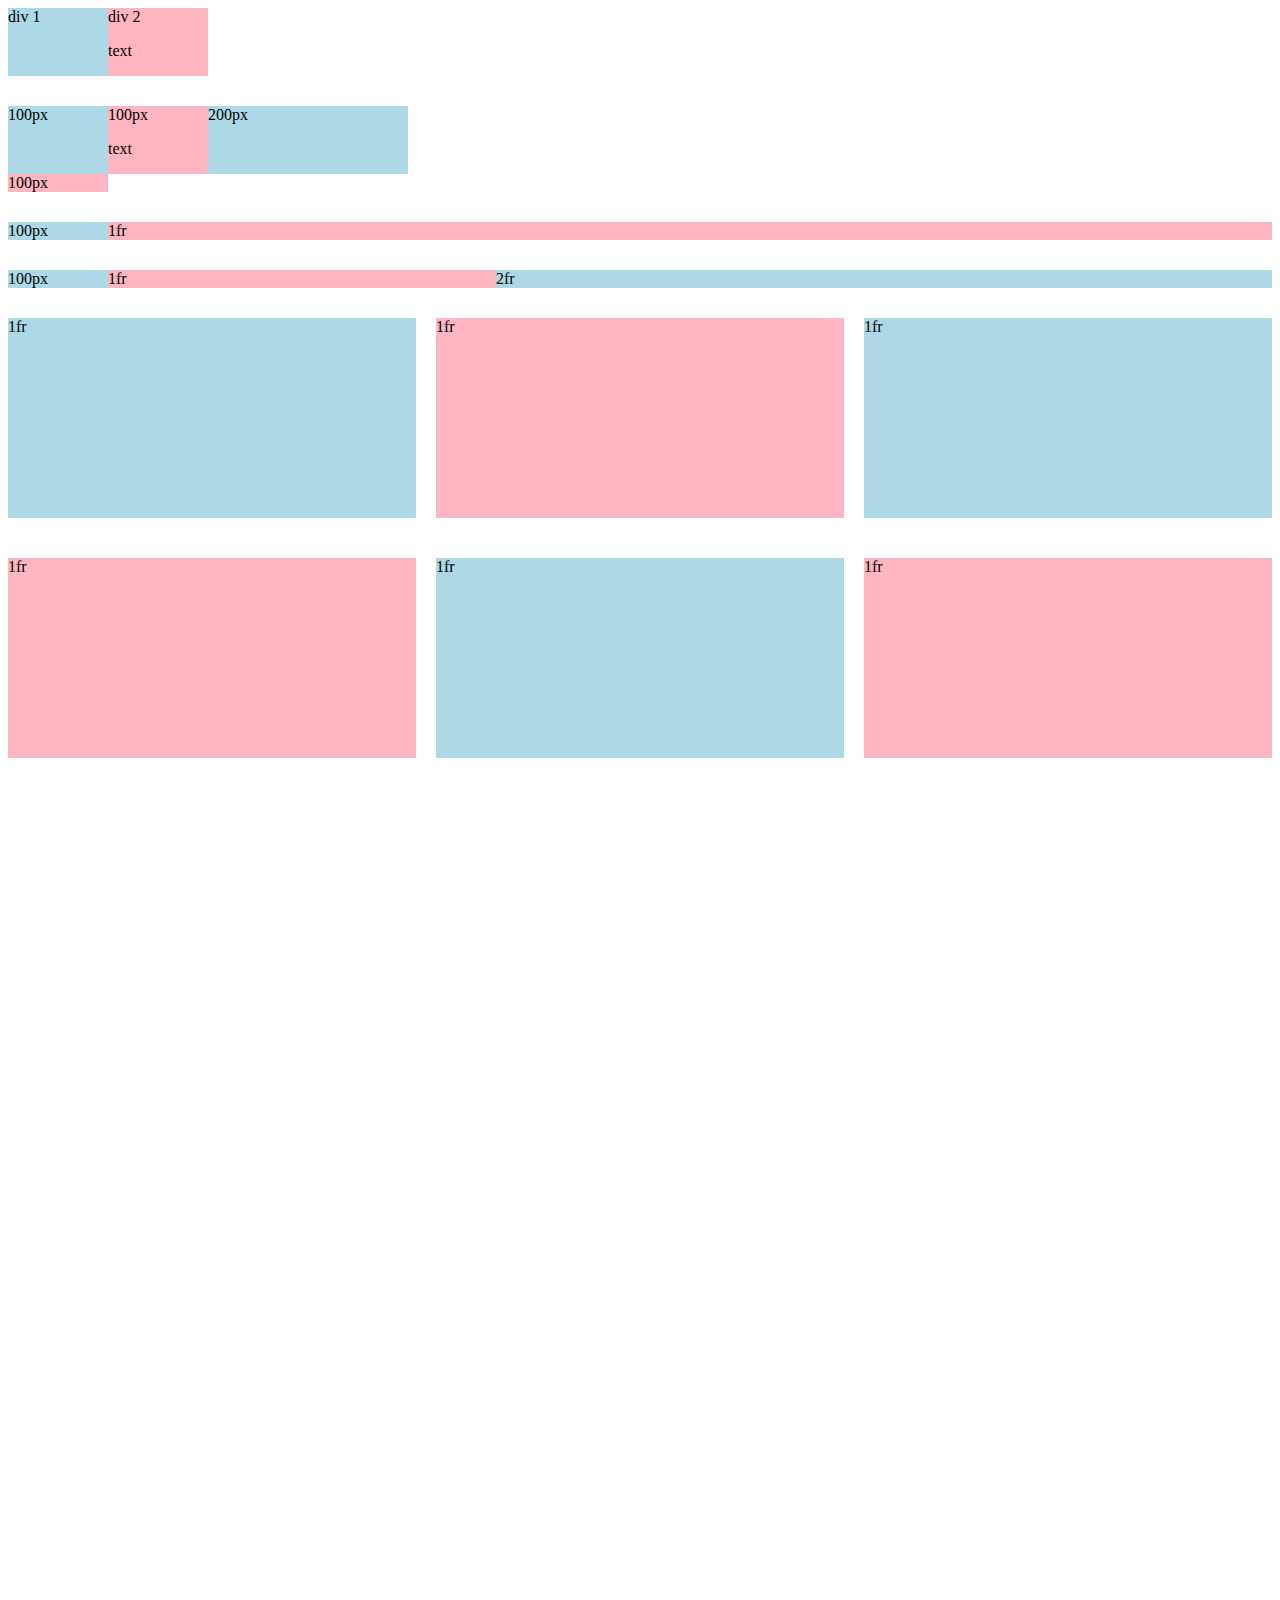
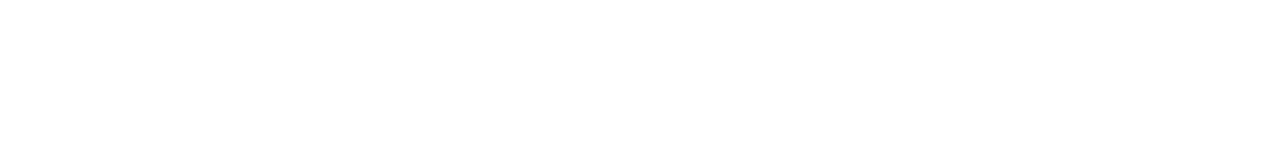
<file: Nested Flexbox/grid.html>
<!DOCTYPE html>
<html>
  <head>
    <title>Grid Practice</title>
  </head>
  <body style="padding-bottom: 1000px;">
    <div style="
      display: grid;
      grid-template-columns: 100px 100px;
    ">
      <div style="background-color: lightblue;">div 1</div>
      <div style="background-color: lightpink;">div 2<p>text</p></div>
    </div>

    <div style="
      margin-top: 30px;
      display: grid;
      grid-template-columns: 100px 100px 200px;
    ">
      <div style="background-color: lightblue;">100px</div>
      <div style="background-color: lightpink;">100px<p>text</p></div>
      <div style="background-color: lightblue;">200px</div>
      <div style="background-color: lightpink;">100px</div>
    </div>

    <div style="
      margin-top: 30px;
      display: grid;
      grid-template-columns: 100px 1fr;
    ">
      <div style="background-color: lightblue;">100px</div>
      <div style="background-color: lightpink;">1fr</div>
    </div>

    <div style="
      margin-top: 30px;
      display: grid;
      grid-template-columns: 100px 1fr 2fr;
    ">
      <div style="background-color: lightblue;">100px</div>
      <div style="background-color: lightpink;">1fr</div>
      <div style="background-color: lightblue;">2fr</div>
    </div>

    <div style="
      margin-top: 30px;
      display: grid;
      grid-template-columns: 1fr 1fr 1fr;
      column-gap: 20px;
      row-gap: 40px;
    ">
      <div style="background-color: lightblue; height: 200px;">1fr</div>
      <div style="background-color: lightpink; height: 200px;">1fr</div>
      <div style="background-color: lightblue; height: 200px;">1fr</div>
      <div style="background-color: lightpink; height: 200px;">1fr</div>
      <div style="background-color: lightblue; height: 200px;">1fr</div>
      <div style="background-color: lightpink; height: 200px;">1fr</div>
    </div>
  </body>
</html>
</file>
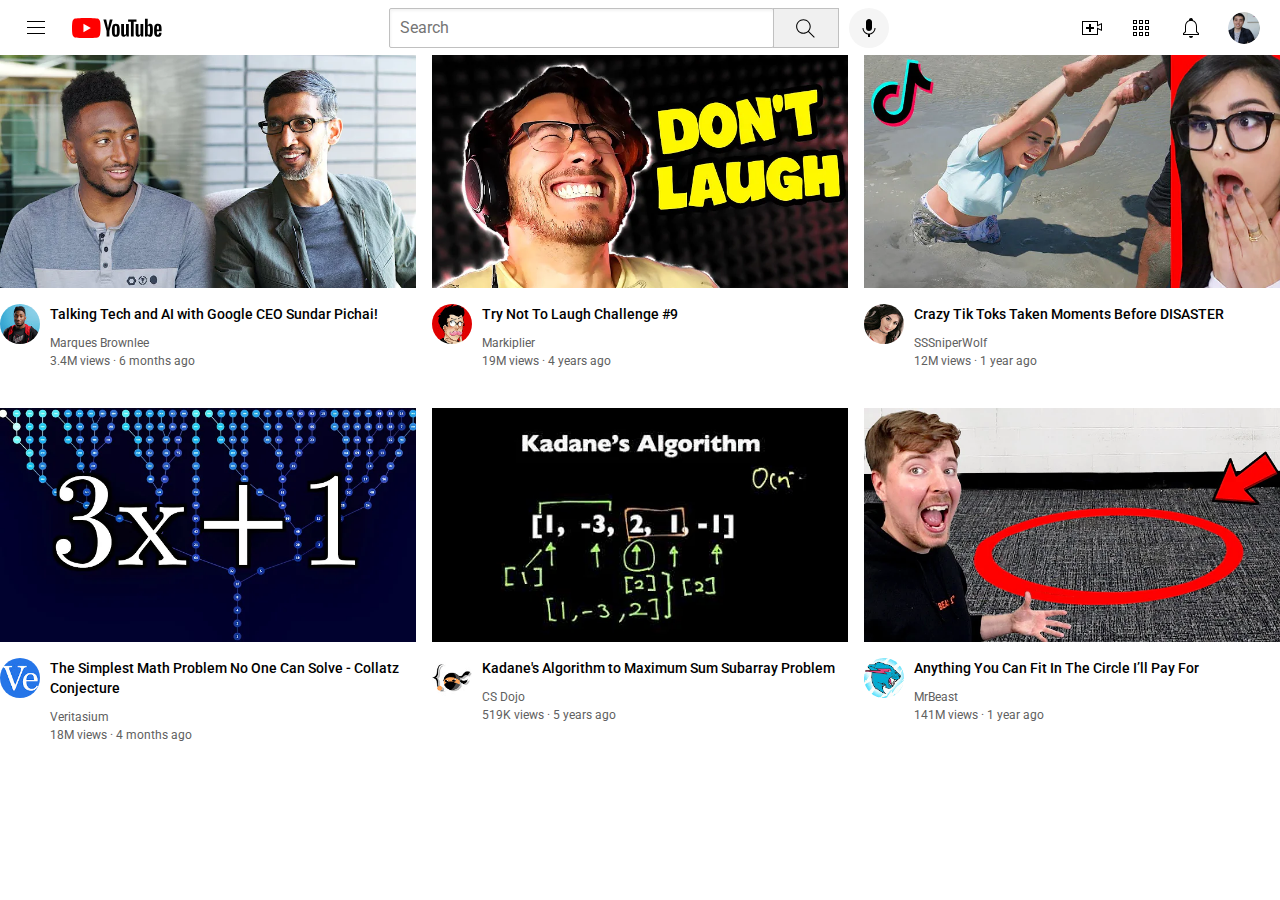
<file: Nested Flexbox/youtube.html>
<!DOCTYPE html>
<html>
  <head>
    <title>YouTube.com Clone</title>

    <link rel="preconnect" href="https://fonts.googleapis.com">
    <link rel="preconnect" href="https://fonts.gstatic.com" crossorigin>
    <link href="https://fonts.googleapis.com/css2?family=Roboto:wght@400;500;700&display=swap" rel="stylesheet">

    <link rel="stylesheet" href="styles/general.css">
    <link rel="stylesheet" href="styles/header.css">
    <link rel="stylesheet" href="styles/video.css">
  </head>
  <body>
    <div class="header">
      <div class="left-section">
        <img class="hamburger-menu" src="icons/hamburger-menu.svg">
        <img class="youtube-logo" src="icons/youtube-logo.svg">
      </div>
      <div class="middle-section">
        <input class="search-bar" type="text" placeholder="Search">
        <button class="search-button">
          <img class="search-icon" src="icons/search.svg">
        </button>
        <button class="voice-search-button">
          <img class="voice-search-icon" src="icons/voice-search-icon.svg">
        </button>
      </div>
      <div class="right-section">
        <img class="upload-icon" src="icons/upload.svg">
        <img class="youtube-apps-icon" src="icons/youtube-apps.svg">
        <img class="notifications-icon" src="icons/notifications.svg">
        <img class="current-user-picture" src="channel-pictures/my-channel.jpeg">
      </div>
    </div>

    <div class="video-grid">
      <div class="video-preview">
        <div class="thumbnail-row">
          <img class="thumbnail" src="thumbnails/thumbnail-1.webp">
        </div>
        <div class="video-info-grid">
          <div class="channel-picture">
            <img class="profile-picture" src="channel-pictures/channel-1.jpeg">
          </div>
          <div class="video-info">
            <p class="video-title">
              Talking Tech and AI with Google CEO Sundar Pichai!
            </p>
            <p class="video-author">
              Marques Brownlee
            </p>
            <p class="video-stats">
              3.4M views &#183; 6 months ago
            </p>
          </div>
        </div>
      </div>

      <div class="video-preview">
        <div class="thumbnail-row">
          <img class="thumbnail" src="thumbnails/thumbnail-2.webp">
        </div>
        <div class="video-info-grid">
          <div class="channel-picture">
            <img class="profile-picture" src="channel-pictures/channel-2.jpeg">
          </div>
          <div class="video-info">
            <p class="video-title">
              Try Not To Laugh Challenge #9
            </p>
            <p class="video-author">
              Markiplier
            </p>
            <p class="video-stats">
              19M views &#183; 4 years ago
            </p>
          </div>
        </div>
      </div>

      <div class="video-preview">
        <div class="thumbnail-row">
          <img class="thumbnail" src="thumbnails/thumbnail-3.webp">
        </div>
        <div class="video-info-grid">
          <div class="channel-picture">
            <img class="profile-picture" src="channel-pictures/channel-3.jpeg">
          </div>
          <div class="video-info">
            <p class="video-title">
              Crazy Tik Toks Taken Moments Before DISASTER
            </p>
            <p class="video-author">
              SSSniperWolf
            </p>
            <p class="video-stats">
              12M views &#183; 1 year ago
            </p>
          </div>
        </div>
      </div>

      <div class="video-preview">
        <div class="thumbnail-row">
          <img class="thumbnail" src="thumbnails/thumbnail-4.webp">
        </div>
        <div class="video-info-grid">
          <div class="channel-picture">
            <img class="profile-picture" src="channel-pictures/channel-4.jpeg">
          </div>
          <div class="video-info">
            <p class="video-title">
              The Simplest Math Problem No One Can Solve - Collatz Conjecture
            </p>
            <p class="video-author">
              Veritasium
            </p>
            <p class="video-stats">
              18M views &#183; 4 months ago
            </p>
          </div>
        </div>
      </div>

      <div class="video-preview">
        <div class="thumbnail-row">
          <img class="thumbnail" src="thumbnails/thumbnail-5.webp">
        </div>
        <div class="video-info-grid">
          <div class="channel-picture">
            <img class="profile-picture" src="channel-pictures/channel-5.jpeg">
          </div>
          <div class="video-info">
            <p class="video-title">
              Kadane's Algorithm to Maximum Sum Subarray Problem
            </p>
            <p class="video-author">
              CS Dojo
            </p>
            <p class="video-stats">
              519K views &#183; 5 years ago
            </p>
          </div>
        </div>
      </div>

      <div class="video-preview">
        <div class="thumbnail-row">
          <img class="thumbnail" src="thumbnails/thumbnail-6.webp">
        </div>
        <div class="video-info-grid">
          <div class="channel-picture">
            <img class="profile-picture" src="channel-pictures/channel-6.jpeg">
          </div>
          <div class="video-info">
            <p class="video-title">
              Anything You Can Fit In The Circle I’ll Pay For
            </p>
            <p class="video-author">
              MrBeast
            </p>
            <p class="video-stats">
              141M views &#183; 1 year ago
            </p>
          </div>
        </div>
      </div>
    </div>
  </body>
</html>
</file>
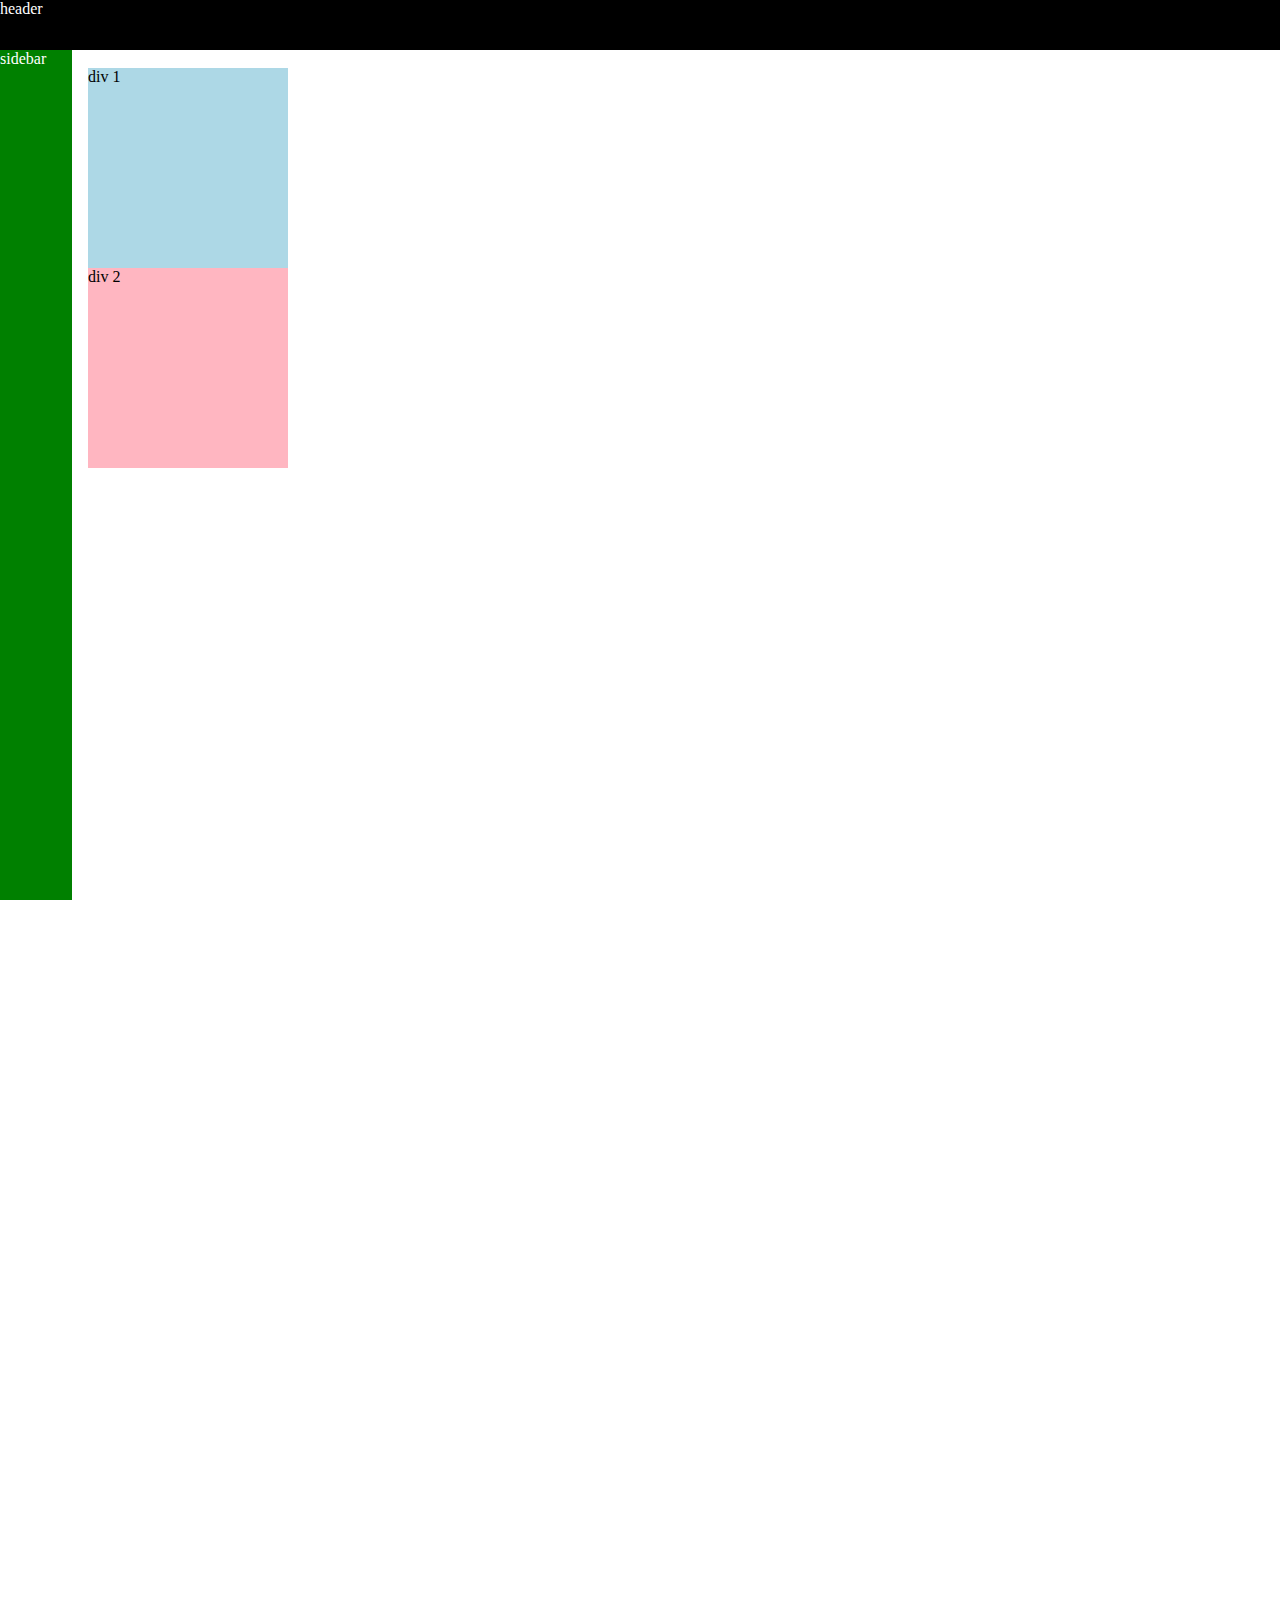
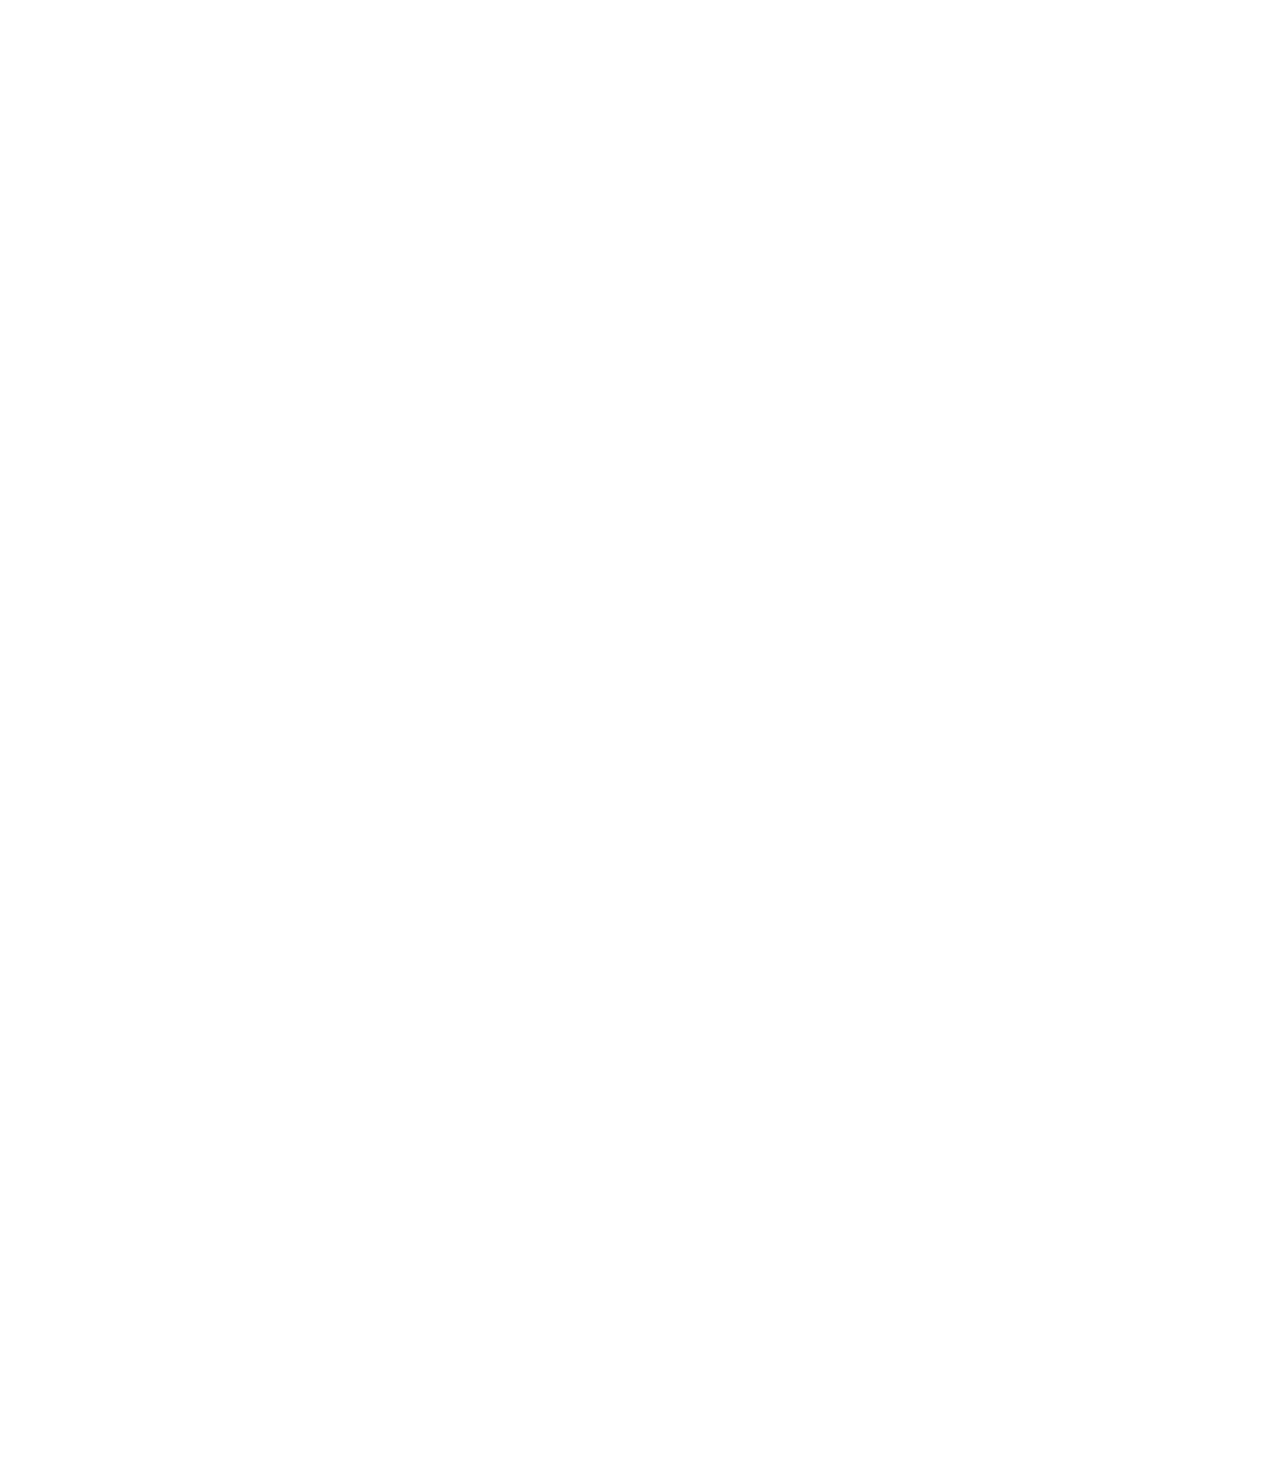
<file: Position/position.html>
<!DOCTYPE html>
<html>
  <head>
    <title>Position Practice</title>
  </head>
  <body style="height: 3000px; padding-top: 60px; padding-left: 80px">
    <div
      style="
        background-color: black;
        color: white;
        position: fixed;
        top: 0;
        left: 0;
        right: 0;
        height: 50px;
      "
    >
      header
    </div>

    <div
      style="
        background-color: green;
        color: white;
        position: fixed;
        left: 0;
        bottom: 0;
        top: 50px;
        width: 72px;
      "
    >
      sidebar
    </div>

    <div
      style="
        background-color: lightblue;
        height: 200px;
        width: 200px;
        position: static;
      "
    >
      div 1
    </div>
    <div style="background-color: lightpink; height: 200px; width: 200px">
      div 2
    </div>
  </body>
</html>
</file>
<file: CSS Display Property/style.css>
.thumbnail {
  width: 300px;
  display: block;
}

.search-bar {
  display: block;
}

.video-title {
  width: 300px;
}

.video-preview {
  width: 300px;
  display: inline-block;
  vertical-align: top;
  margin-right: 15px;
}

.input {
  display: block;
}

.question {
  display: inline-block;
  width: 200px;
  vertical-align: middle;
}

.btn {
  display: inline-block;
  vertical-align: middle;
}

.btn-2 {
  display: inline-block;
  width: 148px;
  border-color: rgb(200,200,200);
  margin-top: 5px;
  margin-bottom: 5px;
  padding-top: 8px;
  padding-bottom: 8px;
  border-radius: 8px;
  border-style: solid;
  border-width: 1px;
}

.btn-3 {
  display: block;
  border-color: rgb(200,200,200);
  margin-top: 5px;
  margin-bottom: 5px;
  padding-top: 8px;
  padding-bottom: 8px;
  border-radius: 8px;
  border-style: solid;
  border-width: 1px;
  width: 300px;

}

.signup-btn { 
  display: block;
  margin-top: 8px;
  margin-bottom: 5px;
  padding-top: 10px;
  padding-bottom: 10px;
  width: 300px;
  border-radius: 8px;
  font-weight: bold;
  border: none;
  color: white;
  background-color: rgb(47, 127, 231);
}


.red-square {
  background-color: red;
  width: 100px;
  height: 100px;
}

.green-circle {
  height: 100px;
  width: 100px;
  border-radius: 50px;
  background-color: green;
}

.card {
  box-shadow: 0 0 6px rgba(0, 0, 0, 0.3);
  padding-top: 12px;
  padding-bottom: 12px;
  padding-left: 12px;
  padding-right: 12px;
  width: 450px;
  border-radius: 6px;
}

.profile-picture {
  width: 50px;
  height: 50px;
  object-fit: cover;
  border-radius: 25px;
  vertical-align: middle;
  margin-right: 5px;
}

.text-box {
  font-size: 18px;
  border: none;
  width: 300px;
  vertical-align: middle;
}

.tweet-button {
  background-color: rgb(29, 155, 240);
  color: white;
  border: none;
  padding-top: 8px;
  padding-bottom: 8px;
  padding-left: 16px;
  padding-right: 16px;
  border-radius: 30px;
  font-size: 16px;
  font-weight: bold;
  vertical-align: middle;
}

.p {
  font-family: Arial;
  margin-top: 0;
  margin-bottom: 0;
}

.profile {
  width: 200px;
  box-shadow: 0 0 5px rgba(0, 0, 0, 0.3);
}

.profile-picture2 {
  width: 200px;
  height: 200px;
  object-fit: cover;
  margin-bottom: 12px;
}

.name {
  font-size: 18px;
  font-weight: bold;
  margin-left: 8px;
  margin-bottom: 4px;
}

.mutual-friends {
  color: rgb(100, 100, 100);
  margin-left: 8px;
  margin-bottom: 12px;
}

.add-friend-button {
  background-color: rgb(24, 119, 242);
  color: white;
  border: none;
  padding-top: 10px;
  padding-bottom: 10px;
  padding-left: 20px;
  padding-right: 20px;
  border-radius: 4px;
  font-size: 16px;
  margin-left: 8px;
  margin-bottom: 10px;
}
</file>
<file: Flexbox/styles/flex.css>
div {
  font-family: Arial;
}

.container {
  border-width: 1px;
  border-style: solid;
  border-color: rgb(200, 200, 200);
  width: 300px;
  border-radius: 6px;
}

.flexbox {
  display: flex;
  flex-direction: row;
  justify-content: space-between;
  align-items: center;
  padding-top: 6px;
  padding-bottom: 6px;
  padding-left: 12px;
  padding-right: 12px;
}

.notifications {
  background-color: rgb(49, 109, 245);
  color: white;
  padding-top: 3px;
  padding-bottom: 3px;
  padding-left: 10px;
  padding-right: 10px;
  border-radius: 20px;
  font-size: 14px;
  font-weight: bold;
}
</file>
<file: Flexbox/styles/general.css>
p {
  font-family: Roboto, Arial;
  margin-top: 0;
  margin-bottom: 0;
}

body {
  margin: 0;
}
</file>
<file: Flexbox/styles/header.css>
.header {
  height: 55px;

  display: flex;
  flex-direction: row;
  justify-content: space-between;
}

.left-section {
  background-color: lightblue;
  width: 150px;
}

.middle-section {
  background-color: lightpink;
  flex: 1;
  margin-left: 70px;
  margin-right: 35px;
  max-width: 500px;
}

.right-section {
  background-color: lightblue;
  width: 200px;
}
</file>
<file: Flexbox/styles/video.css>
.thumbnail {
  width: 100%;
}

.video-title {
  margin-top: 0;
  font-size: 14px;
  font-weight: 500;
  line-height: 20px;
  margin-bottom: 12px;
}

.video-info-grid {
  display: grid;
  grid-template-columns: 50px 1fr;
}

.profile-picture {
  width: 40px;
  border-radius: 50px;
}

.thumbnail-row {
  margin-bottom: 12px;
}

.video-author,
.video-stats {
  font-size: 12px;
  color: rgb(96, 96, 96);
}

.video-author {
  margin-bottom: 4px;
}

.video-grid {
  display: grid;
  grid-template-columns: 1fr 1fr 1fr;
  column-gap: 16px;
  row-gap: 40px;
}
</file>
<file: Grid/style.css>
p {
  font-family: Roboto, Arial;
  margin-top: 0;
  margin-bottom: 0;
}

.thumbnail {
  width: 100%;
  
}

.search-bar {
  display: block;
}

.video-title {
  margin-top: 0;
  font-size: 14px;
  font-weight: 500;
  line-height: 20px;
  margin-bottom: 12px;
}

/* .video-preview {
 
} */

.video-info-grid {
  display: grid;
  grid-template-columns: 50px 1fr;


}
/* .channel-picture {
 
  
}

.video-info {
  
} */

.profile-picture {
  width: 40px;
  border-radius: 50px;
}

.thumbnail-row {
  margin-bottom: 12px;
}

.video-author,
.video-stats {
  font-size: 12px;
  color: rgb(96, 96, 96);
}

.video-author {
  margin-bottom: 4px;
}

.video-grid {
  display: grid;
  grid-template-columns:1fr 1fr 1fr;
  column-gap: 16px;
  row-gap: 40px;
}
</file>
<file: Images and Text Boxes/style/text.css>
.thumbnails {
  height: 300px;
  width: 300px;
  object-fit: cover;
  object-fit: contain;
  object-position: right; /* top/ bottom */
}
p {
  font-family: Arial;
  color: rgb(100, 100, 100);
  margin-top: 0;
  margin-bottom: 0;
}

.label {
  font-size: 16px;
  margin-bottom: 10px;
}

.text-box {
  font-size: 16px;
  width: 400px;
  border-width: 2px;
  border-style: solid;
  border-color: rgb(100, 100, 100);
  padding-top: 7px;
  padding-bottom: 7px;
  border-radius: 5px;
  margin-bottom: 20px;
}

.disclaimer {
  font-size: 16px;
  margin-bottom: 20px;
}

.join-button {
  background-color: rgb(10, 102, 194);
  color: white;
  border: none;
  font-size: 20px;
  width: 400px;
  padding-top: 16px;
  padding-bottom: 16px;
  border-radius: 30px;
}
.profile-picture {
  width: 50px;
  height: 50px;
  object-fit: cover;
  border-radius: 25px;
  vertical-align: middle;
  margin-right: 5px;
}

.text-box2 {
  font-size: 18px;
  border: none;
  width: 300px;
  vertical-align: middle;
}

.tweet-button {
  background-color: rgb(29, 155, 240);
  color: white;
  border: none;
  padding-top: 8px;
  padding-bottom: 8px;
  padding-left: 16px;
  padding-right: 16px;
  border-radius: 30px;
  font-size: 16px;
  font-weight: bold;
  vertical-align: middle;
}
</file>
<file: Layouts Technique/style.css>
p {
  font-family: Roboto, Arial;
  margin-top: 0;
  margin-bottom: 0;
}

.thumbnail {
  width: 300px;
  display: block;
}

.search-bar {
  display: block;
}

.video-title {
  margin-top: 0;
  font-size: 14px;
  font-weight: 500;
  line-height: 20px;
  margin-bottom: 12px;
}

.video-preview {
  width: 300px;
  display: inline-block;
  vertical-align: top;
  margin-right: 15px;
}

.channel-picture {
  display: inline-block;
  width: 50px;
  vertical-align: top;
}

.video-info {
  display: inline-block;
  width: 200px;
}

.profile-picture {
  width: 40px;
  border-radius: 50px;
}

.thumbnail-row {
  margin-bottom: 12px;
}

.video-author,
.video-stats {
  font-size: 12px;
  color: rgb(96, 96, 96);
}

.video-author {
  margin-bottom: 4px;
}

.p {
  font-family: Arial;
  margin-top: 0;
  margin-bottom: 0;
}

.profile {
  width: 200px;
  box-shadow: 0 0 5px rgba(0, 0, 0, 0.3);
}

.profile-picture2 {
  width: 200px;
  height: 200px;
  object-fit: cover;
  margin-bottom: 12px;
}

.name {
  font-size: 18px;
  font-weight: bold;
  margin-left: 8px;
  margin-bottom: 4px;
}

.channel-pic {
  display: inline-block;
  width: 50px;
  margin-left: 8px;
  margin-bottom: 10px;
  vertical-align: middle;
}

.channel-pic-img {
  height: 40px;
  width: 40px;
  object-fit: cover;
  border-radius: 20px;
}

.mutual-friends {
  color: rgb(100, 100, 100);
  margin-bottom: 12px;
}

.friends-info {
  display: inline-block;
}

.add-friend-button {
  background-color: rgb(24, 119, 242);
  color: white;
  border: none;
  padding-top: 10px;
  padding-bottom: 10px;
  padding-left: 20px;
  padding-right: 20px;
  border-radius: 4px;
  font-size: 16px;
  margin-left: 8px;
  margin-bottom: 10px;
}
</file>
<file: Nested Flexbox/styles/general.css>
p {
  font-family: Roboto, Arial;
  margin-top: 0;
  margin-bottom: 0;
}

body {
  margin: 0;
}
</file>
<file: Nested Flexbox/styles/header.css>
.header {
  height: 55px;

  display: flex;
  flex-direction: row;
  justify-content: space-between;
}

.left-section {
  display: flex;
  align-items: center;
}

.hamburger-menu {
  height: 24px;
  margin-left: 24px;
  margin-right: 24px;
}

.youtube-logo {
  height: 20px;
}

.middle-section {
  flex: 1;
  margin-left: 70px;
  margin-right: 35px;
  max-width: 500px;
  display: flex;
  align-items: center;
}

.search-bar {
  flex: 1;
  height: 36px;
  padding-left: 10px;
  font-size: 16px;
  border-width: 1px;
  border-style: solid;
  border-color: rgb(192, 192, 192);
  border-radius: 2px;
  box-shadow: inset 1px 2px 3px rgba(0, 0, 0, 0.05);
  width: 0;
}

.search-bar::placeholder {
  font-family: Roboto, Arial;
  font-size: 16px;
}

.search-button {
  height: 40px;
  width: 66px;
  background-color: rgb(240, 240, 240);
  border-width: 1px;
  border-style: solid;
  border-color: rgb(192, 192, 192);
  margin-left: -1px;
  margin-right: 10px;
}

.search-icon {
  height: 25px;
  margin-top: 4px;
}

.voice-search-button {
  height: 40px;
  width: 40px;
  border-radius: 20px;
  border: none;
  background-color: rgb(245, 245, 245);
}

.voice-search-icon {
  height: 24px;
  margin-top: 4px;
}

.right-section {
  width: 180px;
  margin-right: 20px;
  display: flex;
  align-items: center;
  justify-content: space-between;
  flex-shrink: 0;
}

.upload-icon {
  height: 24px;
}

.youtube-apps-icon {
  height: 24px;
}

.notifications-icon {
  height: 24px;
}

.current-user-picture {
  height: 32px;
  border-radius: 16px;
}
</file>
<file: Nested Flexbox/styles/video.css>
.thumbnail {
  width: 100%;
}

.video-title {
  margin-top: 0;
  font-size: 14px;
  font-weight: 500;
  line-height: 20px;
  margin-bottom: 12px;
}

.video-info-grid {
  display: grid;
  grid-template-columns: 50px 1fr;
}

.profile-picture {
  width: 40px;
  border-radius: 50px;
}

.thumbnail-row {
  margin-bottom: 12px;
}

.video-author,
.video-stats {
  font-size: 12px;
  color: rgb(96, 96, 96);
}

.video-author {
  margin-bottom: 4px;
}

.video-grid {
  display: grid;
  grid-template-columns: 1fr 1fr 1fr;
  column-gap: 16px;
  row-gap: 40px;
}
</file>
